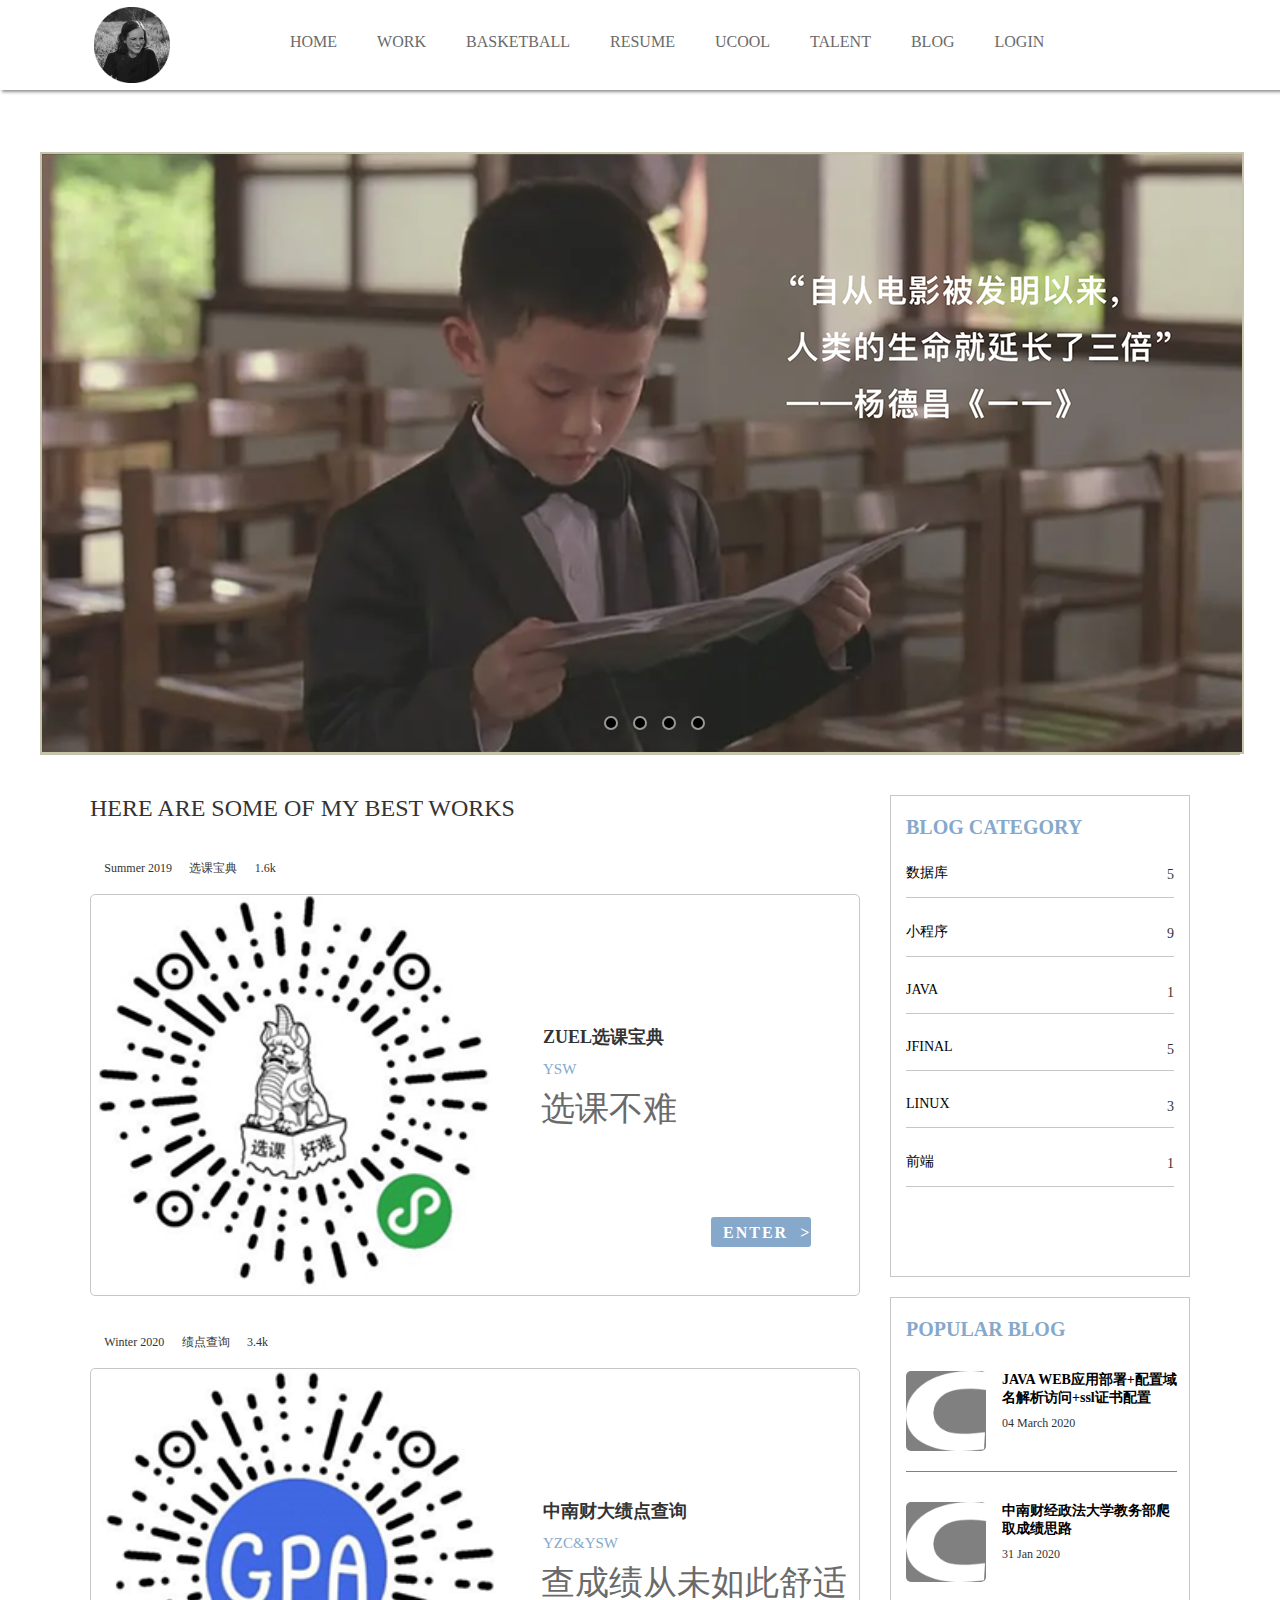
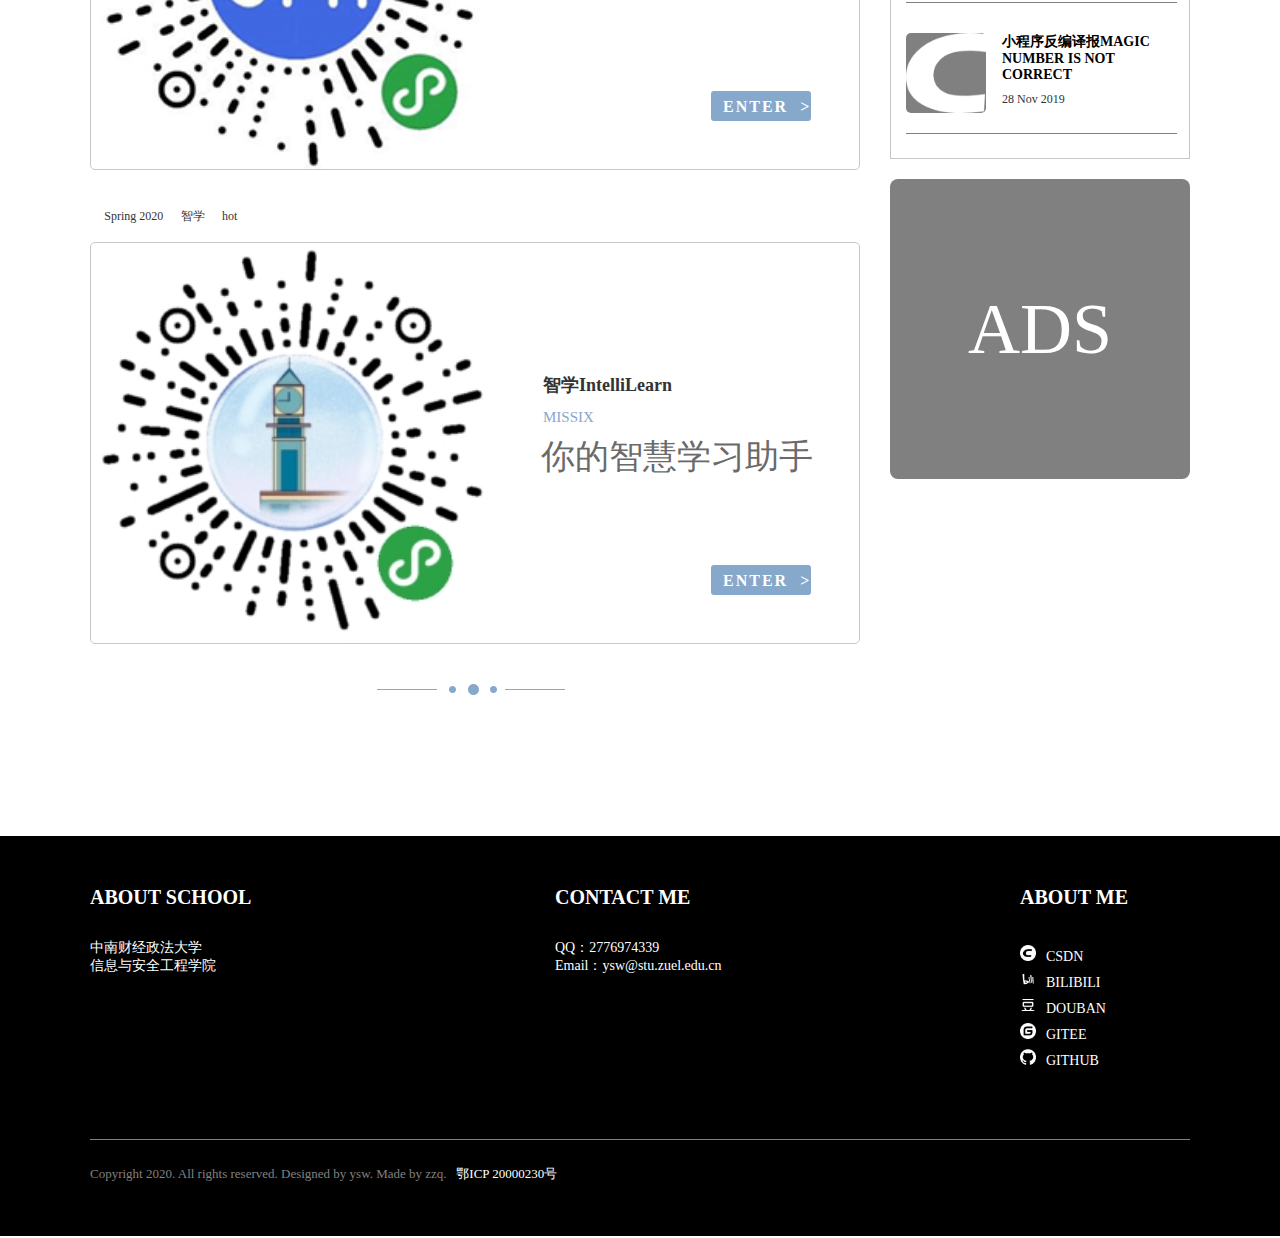
<file: index.html>
<!DOCTYPE html>
<html lang="en">

<head>
	<meta charset="UTF-8">
	<title>个人网站设计</title>
	<meta name="description" content="" />
	<meta name="keywords" content="" />
	<meta name="viewport" content="width=device-width, initial-scale=1.0">

	<!-- 处理默认样式-->
	<link rel="stylesheet" href="css/reset.css">
	<!-- 公共的css-->
	<link rel="stylesheet" href="css/index.css">
	<!--网页的标题的图标-->
	<link rel="shortcut icon" href="" type="image/x-icon" />
</head>

<body>

	<iframe src="./common/header.html" width="100%" scrolling='no' seamless frameborder="0"></iframe>
	<div class="banner container_2">
		<div class="wrap">
			<ul class="list">
				<li class="item active"></li>
				<li class="item"></li>
				<li class="item"></li>
				<li class="item"></li>
			</ul>
			<button class="btn" id="goPre">&lt</button>
			<button class="btn" id="goNext">&gt</button>
			<ul class="pointList">
				<li class="point" pageIndex='0'></li>
				<li class="point" pageIndex='1'></li>
				<li class="point" pageIndex='2'></li>
				<li class="point" pageIndex='3'></li>
			</ul>
		</div>
	</div>
	<div class="content container_1 clearfix ">
		<div class="content_left">
			<h1>HERE ARE SOME OF MY BEST WORKS</h1>
			<p class="date">
				<span></span>Summer 2019
				<span></span>选课宝典
				<span></span>1.6k
			</p>
			<div class="code">
				<img src="img/code_1.jpg" alt="">
				<div class="text">
					<h2>ZUEL选课宝典</h2>
					<h3>YSW</h3>
					<h4>选课不难</h4>
				</div>
				<div class="button">
					<a href="">
						<h5>ENTER&nbsp&nbsp></h5>
					</a>
				</div>
			</div>
			<p class="date">
				<span></span>Winter 2020
				<span></span>绩点查询
				<span></span>3.4k
			</p>
			<div class="code">
				<img src="img/code_2.png" alt="">
				<div class="text">
					<h2>中南财大绩点查询</h2>
					<h3>YZC&YSW</h3>
					<h4>查成绩从未如此舒适</h4>
				</div>
				<div class="button">
					<a href="">
						<h5>ENTER&nbsp&nbsp></h5>
					</a>
				</div>
			</div>
			<p class="date">
				<span></span>Spring 2020
				<span></span>智学
				<span></span>hot
			</p>
			<div class="code">
				<img src="img/code_3.jpg" alt="">
				<div class="text">
					<h2>智学IntelliLearn</h2>
					<h3>MISSIX</h3>
					<h4>你的智慧学习助手</h4>
				</div>
				<div class="button">
					<a href="">
						<h5>ENTER&nbsp&nbsp></h5>
					</a>
				</div>
			</div>
			<div class="line">
				<img onclick="javascript:loadMoreWork()" src="img/line.png" alt="">
			</div>
		</div>

		<div class="content_right">
			<div class="blog_1">
				<h2>BLOG CATEGORY</h2>
				<ul>
					<li>
						<a target="_blank" href="https://blog.csdn.net/qq_41297837/category_9615893.html">数据库</a>
						<span>5</span>
					</li>
					<li>
						<a target="_blank" href="https://blog.csdn.net/qq_41297837/category_9542884.html">小程序</a>
						<span>9</span>
					</li>
					<li>
						<a href="https://blog.csdn.net/qq_41297837/category_9652350.html">JAVA</a>
						<span>1</span>
					</li>
					<li>
						<a target="_blank" href="https://blog.csdn.net/qq_41297837/category_9767263.html">JFINAL</a>
						<span>5</span>
					</li>
					<li>
						<a target="_blank" href="https://blog.csdn.net/qq_41297837/category_9645069.html">LINUX</a>
						<span>3</span>
					</li>
					<li>
						<a target="_blank" href="https://blog.csdn.net/qq_41297837/category_9839557.html">前端</a>
						<span>1</span>
					</li>
				</ul>

			</div>
			<div class="blog_2">
				<h2>POPULAR BLOG</h2>
				<div class="course clearfix">
					<div class="img"></div>
					<div class="event">
						<a target="_blank" href="https://blog.csdn.net/qq_41297837/article/details/104856836">JAVA
							WEB应用部署+配置域名解析访问+ssl证书配置</a>
						<p class="date">04 March 2020</p>
					</div>
				</div>
				<div class="course clearfix">
					<div class="img"></div>
					<div class="event">
						<a target="_blank"
							href="https://blog.csdn.net/qq_41297837/article/details/104128009">中南财经政法大学教务部爬取成绩思路</a>
						<p class="date">31 Jan 2020</p>
					</div>
				</div>
				<div class="course clearfix">
					<div class="img"></div>
					<div class="event">
						<a target="_blank"
							href="https://blog.csdn.net/qq_41297837/article/details/103962564">小程序反编译报MAGIC NUMBER IS
							NOT CORRECT</a>
						<p class="date">28 Nov 2019</p>
					</div>
				</div>
			</div>
			<div class="ads">
				ADS
			</div>

		</div>
	</div>
	<iframe src="./common/footer.html" width="100%" height="500px" scrolling='no' seamless frameborder="0"></iframe>

	<script>
		function loadMoreWork() {
			window.location.href = "./work.html"
		}
	</script>
	<!--轮播图-->
	<script type="text/javascript">
		var items = document.getElementsByClassName("item");
		var goPreBtn = document.getElementById("goPre");
		var goNextBtn = document.getElementById("goNext");
		var points = document.getElementsByClassName("point");

		var time = 0;
		var index = 0;
		var time = 0;

		var clearActive = function () {
			for (i = 0; i < items.length; i++) {
				items[i].className = "item";
			}
			for (i = 0; i < points.length; i++) {
				points[i].className = "point";
			}
		}

		var goIndex = function () {
			clearActive();
			items[index].className = "item active";
			points[index].className = "point active";
		}

		var goPre = function () {
			if (index == 0) {
				index = 3;
			} else {
				index--;
			}
			goIndex();
		}

		var goNext = function () {
			if (index == 3) {
				index = 0;
			} else {
				index++;
			}
			goIndex();
		}

		goPreBtn.addEventListener('click', function () {
			goPre();
		})

		goNextBtn.addEventListener('click', function () {
			goNext();
		})

		for (i = 0; i < points.length; i++) {
			points[i].addEventListener('click', function () {
				var pointIndex = this.getAttribute('pageIndex');
				index = pointIndex;
				goIndex();
				time = 0;
			})
		}

		//2000ms跳转一次

		setInterval(function () {
			time++;
			if (time == 50) {
				goNext();
				time = 0;
			}
		}, 100)
	</script>
</body>

</html>
</file>
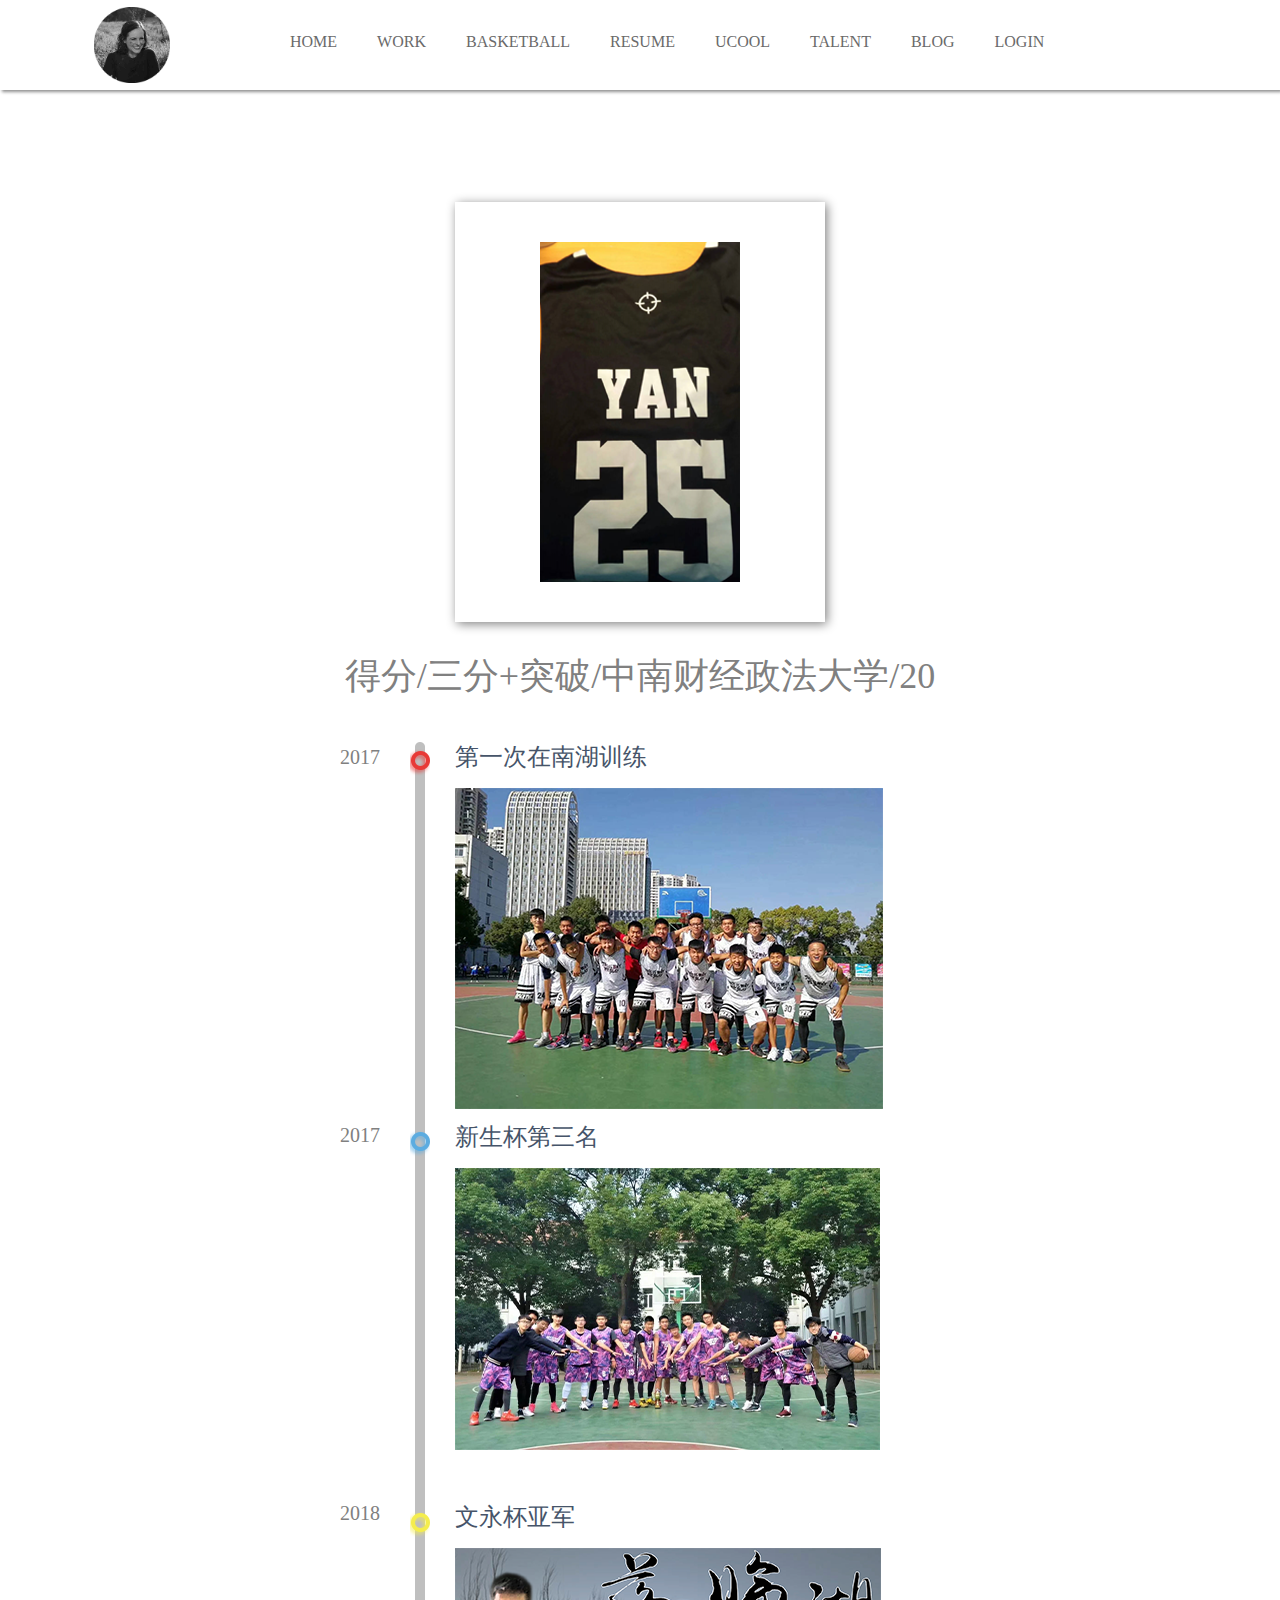
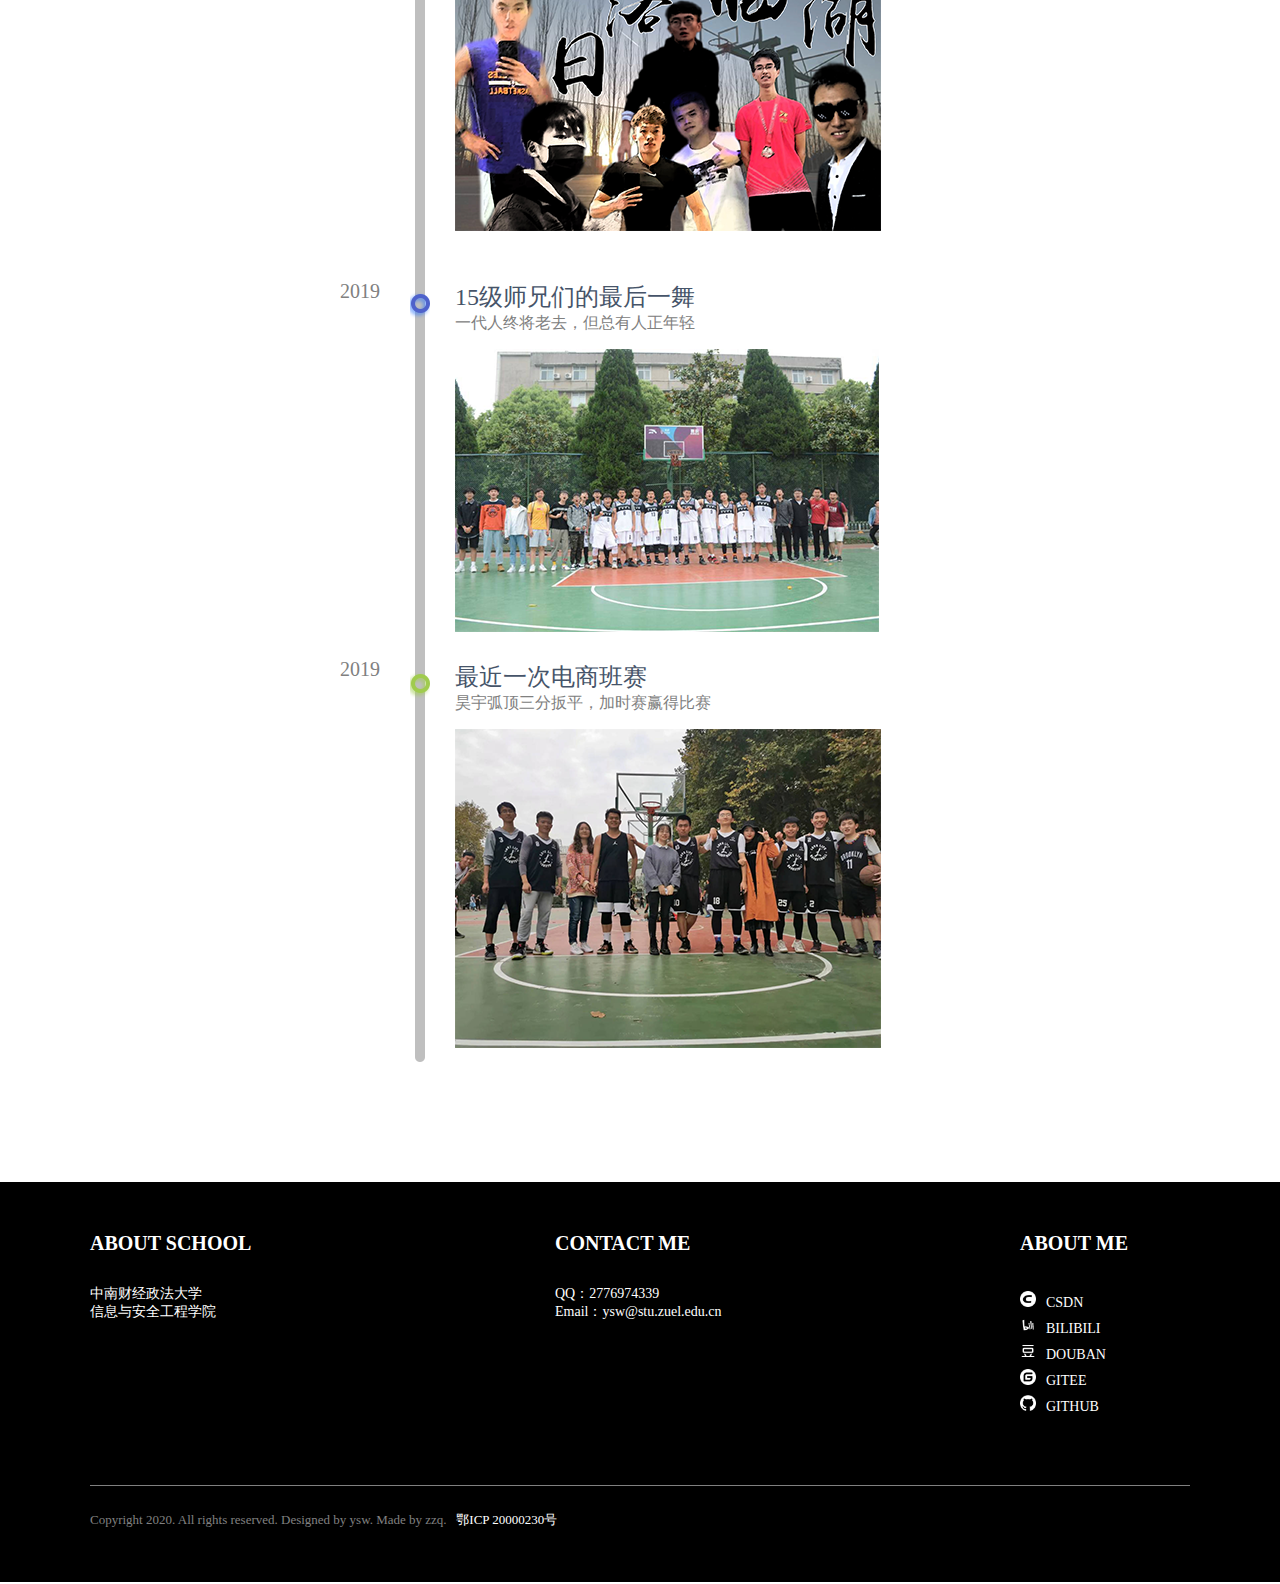
<file: basketball.html>
<!DOCTYPE html>
<html lang="en">

<head>
	<meta charset="UTF-8">
	<title>个人网站设计</title>
	<meta name="description" content="" />
	<meta name="keywords" content="" />

	<link rel="stylesheet" href="css/reset.css">
	<!-- 处理默认样式-->
	<link rel="stylesheet" href="css/basketball.css">
	<!-- 公共的css-->
	<link rel="shortcut icon" href="" type="image/x-icon" />
	<!--网页的标题的图标-->
</head>

<body>
	<iframe src="./common/header.html" width="100%" scrolling='no' seamless frameborder="0"></iframe>

	<div class="content container_2 clearfix">
		<div class="suit">
			<img src="img/suit.png" alt="">
		</div>
		<h1>得分/三分+突破/中南财经政法大学/20</h1>
		<div class="timeline">
			<div class="timeline_left clearfix">
				<p>2017</p>
				<p>2017</p>
				<p>2018</p>
				<p>2019</p>
				<p>2019</p>
			</div>
			<img src="img/timeline.png" alt="" class="timeline_img">

			<div class="timeline_right">
				<div>
					<p>第一次在南湖训练</p>
					<img src="img/time_1.png" alt="">
				</div>
				<div>
					<p>新生杯第三名</p>
					<img src="img/time_2.png" alt="">
				</div>
				<div>
					<p>文永杯亚军</p>
					<img src="img/time_3.png" alt="">
				</div>
				<div>
					<p>15级师兄们的最后一舞</p>
					<span>一代人终将老去，但总有人正年轻</span>
					<img src="img/time_4.png" alt="">
				</div>
				<div>
					<p>最近一次电商班赛</p>
					<span>昊宇弧顶三分扳平，加时赛赢得比赛</span>
					<img src="img/time_5.png" alt="">
				</div>
			</div>


		</div>
	</div>

	<iframe src="./common/footer.html" width="100%" height="500px" scrolling='no' seamless frameborder="0"></iframe>



</body>

</html>
</file>
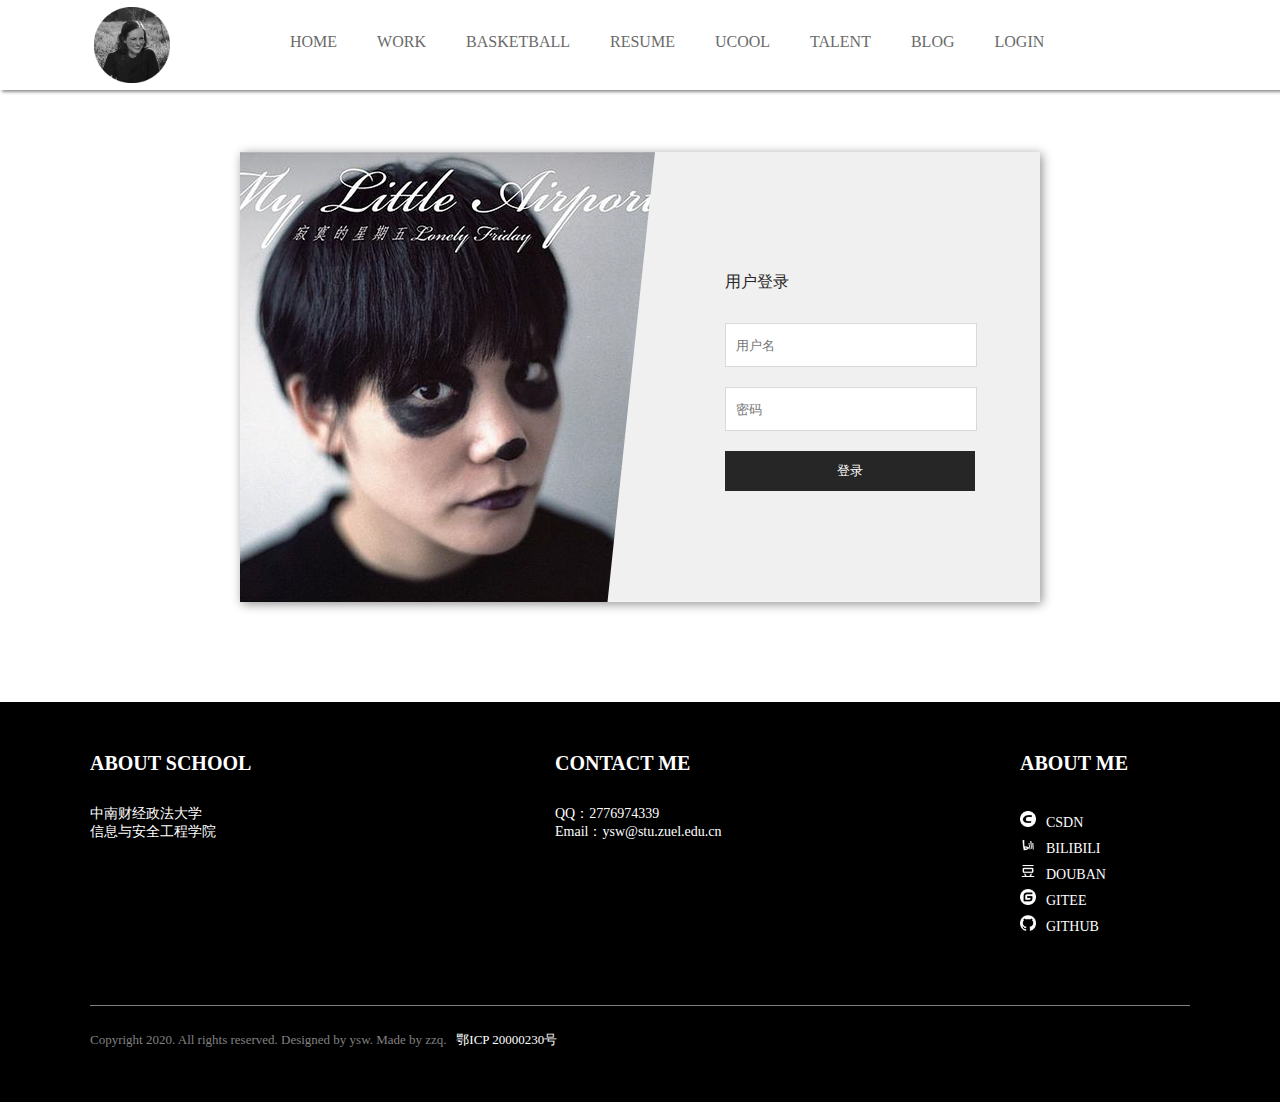
<file: login.html>
<!DOCTYPE html>
<html lang="en">
<head>
	<meta charset="UTF-8">
	<title>个人网站设计</title>
	<meta name="description" content=""/>
	<meta name="keywords" content=""/>

	<link rel="stylesheet" href="css/reset.css">
	<!-- 处理默认样式-->
	<link rel="stylesheet" href="css/login.css" >
	<!-- 公共的css-->
	<link rel="shortcut icon" href="" type="image/x-icon" />
	<!--网页的标题的图标-->
</head>
<body>
	<iframe src="./common/header.html" width="100%" scrolling='no' seamless frameborder="0"></iframe>

	<div class="content container_2">
		<div class="login">
			<h1>用户登录</h1>
			<form action="">
				<div class="input_content">
					<input type="text" placeholder="用户名">
					<input type="password" placeholder="密码">
					<button>登录</button>
				</div>
			</form>
		</div>
	</div>
	<iframe src="./common/footer.html"  width="100%" height="500px" scrolling='no' seamless frameborder="0"></iframe>

</body>
</html>
</file>
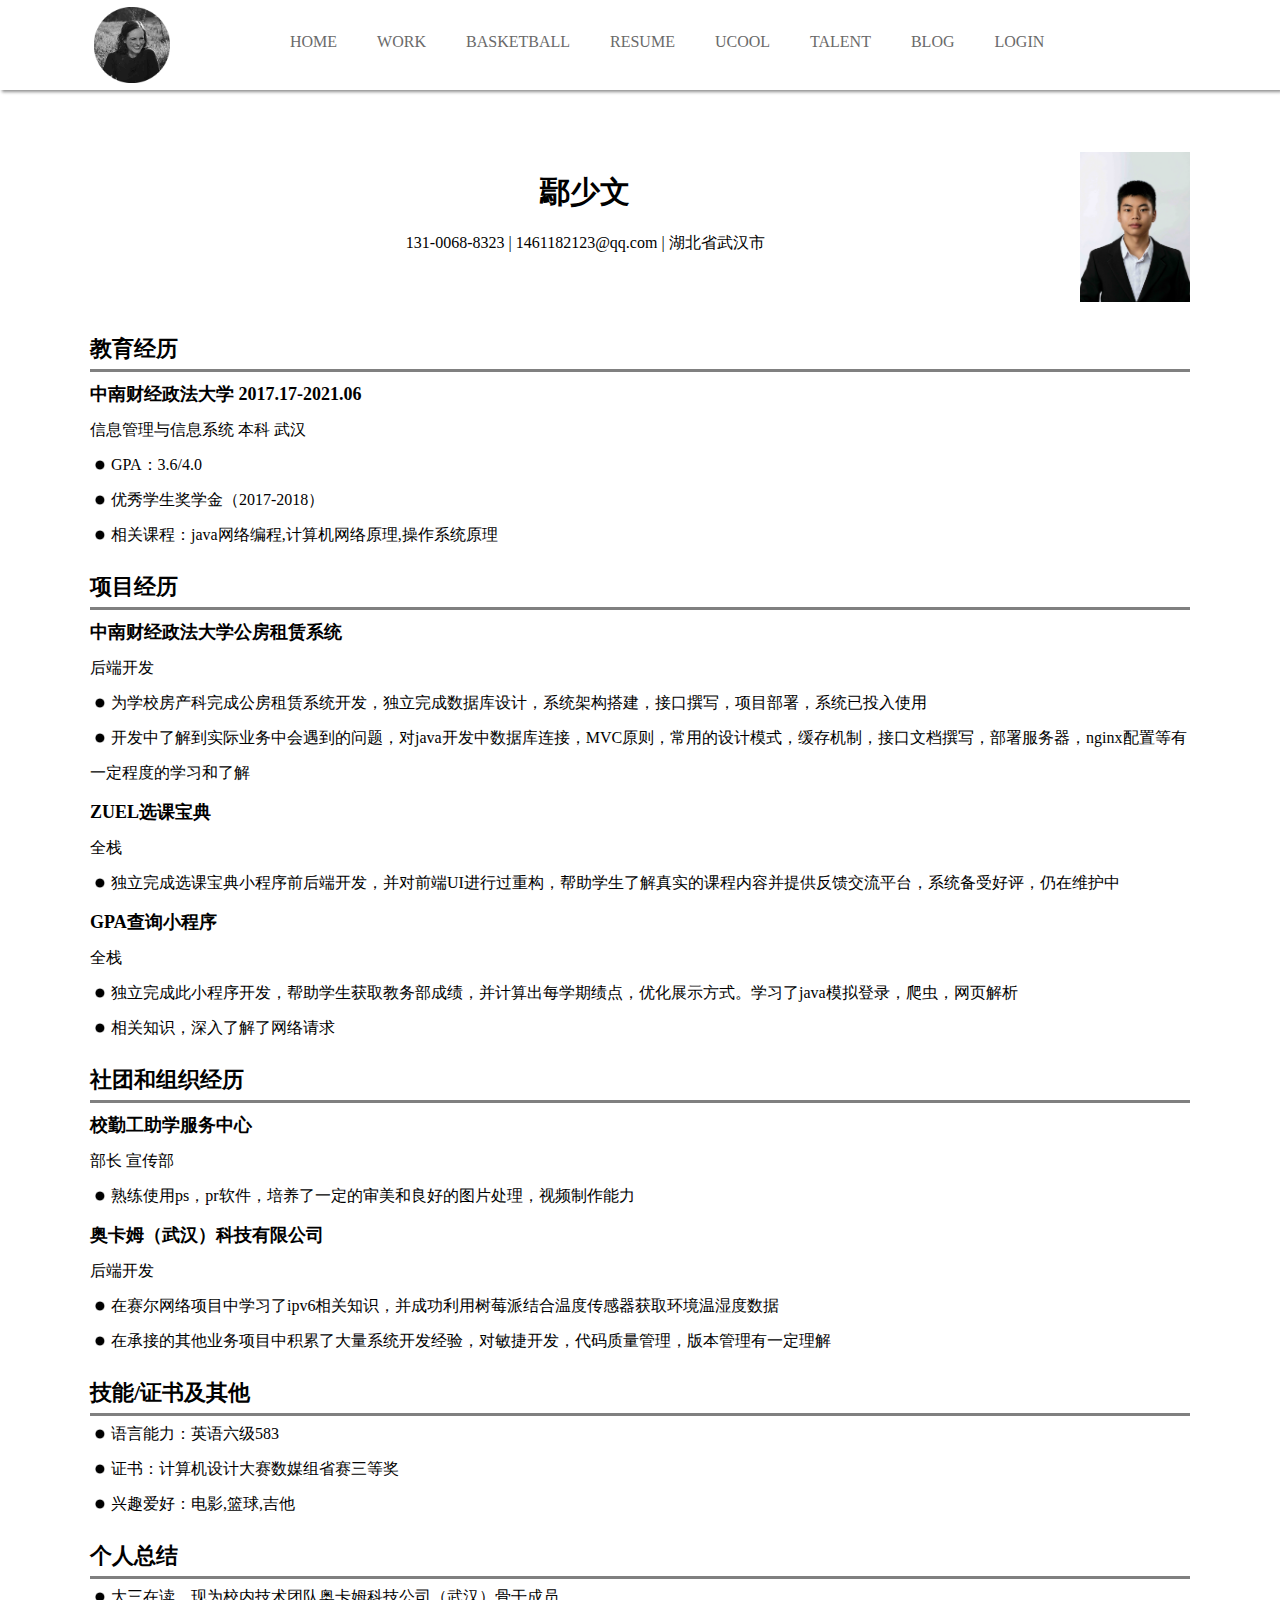
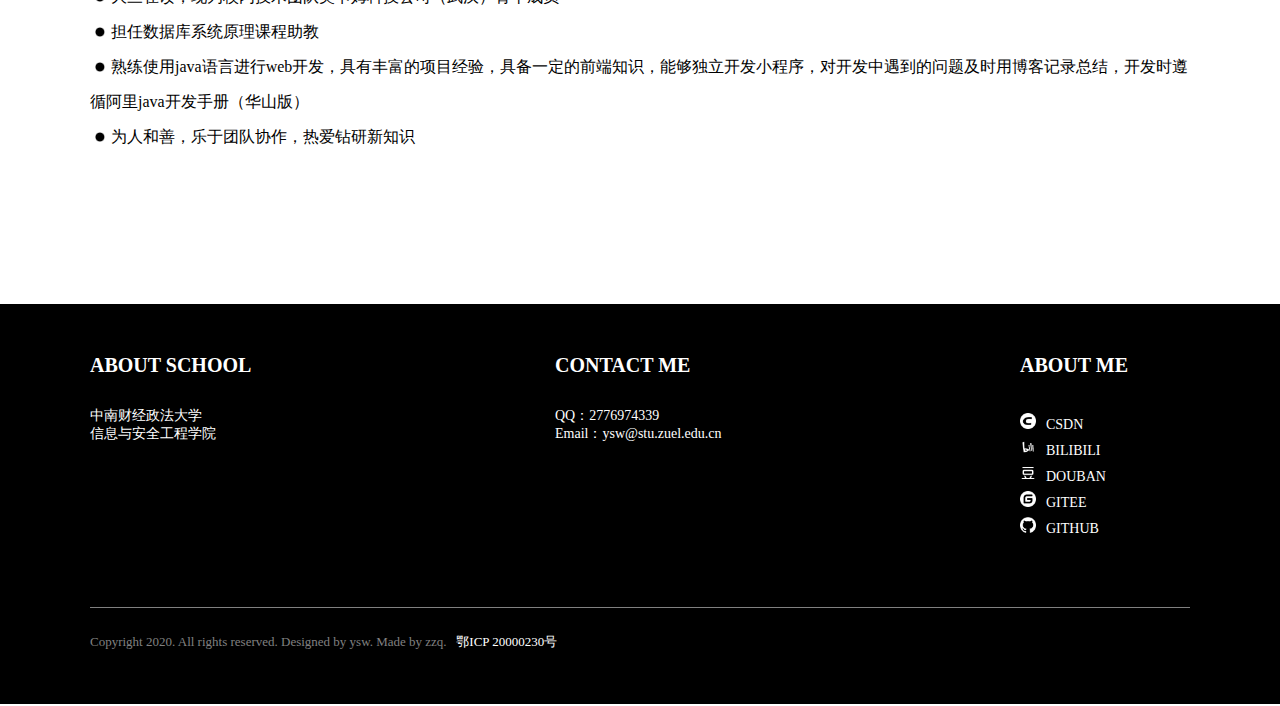
<file: resume.html>
<!DOCTYPE html>
<html lang="en">

<head>
	<meta charset="UTF-8">
	<title>个人网站设计</title>
	<meta name="description" content="" />
	<meta name="keywords" content="" />

	<link rel="stylesheet" href="css/reset.css">
	<!-- 处理默认样式-->
	<link rel="stylesheet" href="css/resume.css">
	<!-- 公共的css-->
	<link rel="shortcut icon" href="" type="image/x-icon" />
	<!--网页的标题的图标-->
</head>

<body>
	<iframe src="./common/header.html" width="100%" scrolling='no' seamless frameborder="0"></iframe>

	<div class="content container_1">
		<img src="img/profile.jpg" alt="" class="head">
		<div class="title">
			<h1>鄢少文</h1>
			<p>131-0068-8323 | 1461182123@qq.com | 湖北省武汉市</p>
		</div>
		<table width="100%">
			<tr class="headline" width="100%" height="100%">
				<td>教育经历</td>
			</tr>
			<tr class="summary">
				<td>中南财经政法大学 2017.17-2021.06</td>
			</tr>
			<tr class="achievement">
				<td>信息管理与信息系统 本科 武汉</td>
			</tr>
			<tr class="achievement">
				<td><img src="img/black_point.png" alt="">GPA：3.6/4.0</td>
			</tr>
			<tr class="achievement">
				<td><img src="img/black_point.png" alt="">优秀学生奖学金（2017-2018）</td>
			</tr>
			<tr class="achievement">
				<td><img src="img/black_point.png" alt="">相关课程：java网络编程,计算机网络原理,操作系统原理</td>
			</tr>
			<tr class="headline" width="100%">
				<td>项目经历</td>
			</tr>
			<tr class="summary">
				<td>中南财经政法大学公房租赁系统</td>
			</tr>
			<tr class="achievement">
				<td>后端开发</td>
			</tr>
			<tr class="achievement">
				<td><img src="img/black_point.png" alt="">为学校房产科完成公房租赁系统开发，独立完成数据库设计，系统架构搭建，接口撰写，项目部署，系统已投入使用</td>
			</tr>
			<tr class="achievement">
				<td><img src="img/black_point.png"
						alt="">开发中了解到实际业务中会遇到的问题，对java开发中数据库连接，MVC原则，常用的设计模式，缓存机制，接口文档撰写，部署服务器，nginx配置等有一定程度的学习和了解</td>
			</tr>
			<tr class="summary">
				<td>ZUEL选课宝典</td>
			</tr>
			<tr class="achievement">
				<td>全栈</td>
			</tr>
			<tr class="achievement">
				<td> <img src="img/black_point.png"
						alt="">独立完成选课宝典小程序前后端开发，并对前端UI进行过重构，帮助学生了解真实的课程内容并提供反馈交流平台，系统备受好评，仍在维护中</td>
			</tr>
			<tr class="summary">
				<td>GPA查询小程序</td>
			</tr>
			<tr class="achievement">
				<td>全栈</td>
			</tr>
			<tr class="achievement">
				<td><img src="img/black_point.png" alt="">独立完成此小程序开发，帮助学生获取教务部成绩，并计算出每学期绩点，优化展示方式。学习了java模拟登录，爬虫，网页解析
				</td>
			</tr>
			<tr class="achievement">
				<td><img src="img/black_point.png" alt="">相关知识，深入了解了网络请求</td>
			</tr>
			<tr class="headline" width="100%">
				<td>社团和组织经历</td>
			</tr>
			<tr class="summary">
				<td>校勤工助学服务中心</td>
			</tr>
			<tr class="achievement">
				<td>部长 宣传部</td>
			</tr>
			<tr class="achievement">
				<td><img src="img/black_point.png" alt="">熟练使用ps，pr软件，培养了一定的审美和良好的图片处理，视频制作能力
				</td>
			</tr>
			<tr class="summary">
				<td>奥卡姆（武汉）科技有限公司</td>
			</tr>
			<tr class="achievement">
				<td>后端开发</td>
			</tr>
			<tr class="achievement">
				<td><img src="img/black_point.png" alt="">在赛尔网络项目中学习了ipv6相关知识，并成功利用树莓派结合温度传感器获取环境温湿度数据</td>
			</tr>
			<tr class="achievement">
				<td><img src="img/black_point.png" alt="">在承接的其他业务项目中积累了大量系统开发经验，对敏捷开发，代码质量管理，版本管理有一定理解</td>
			</tr>
			<tr class="headline" width="100%">
				<td>技能/证书及其他</td>
			</tr>
			<tr class="achievement">
				<td><img src="img/black_point.png" alt="">语言能力：英语六级583</td>
			</tr>
			<tr class="achievement">
				<td><img src="img/black_point.png" alt="">证书：计算机设计大赛数媒组省赛三等奖</td>
			</tr>
			<tr class="achievement">
				<td><img src="img/black_point.png" alt="">兴趣爱好：电影,篮球,吉他</td>
			</tr>
			<tr class="headline" width="100%">
				<td>个人总结</td>
			</tr>
			<tr class="achievement">
				<td><img src="img/black_point.png" alt="">大三在读，现为校内技术团队奥卡姆科技公司（武汉）骨干成员</td>
			</tr>
			<tr class="achievement">
				<td><img src="img/black_point.png" alt="">担任数据库系统原理课程助教</td>
			</tr>
			<tr class="achievement">
				<td><img src="img/black_point.png"
						alt="">熟练使用java语言进行web开发，具有丰富的项目经验，具备一定的前端知识，能够独立开发小程序，对开发中遇到的问题及时用博客记录总结，开发时遵循阿里java开发手册（华山版）
				</td>
			</tr>
			<tr class="achievement">
				<td><img src="img/black_point.png" alt="">为人和善，乐于团队协作，热爱钻研新知识</td>
			</tr>
		</table>
	</div>

	<iframe src="./common/footer.html" width="100%" height="500px" scrolling='no' seamless frameborder="0"></iframe>




</body>

</html>
</file>
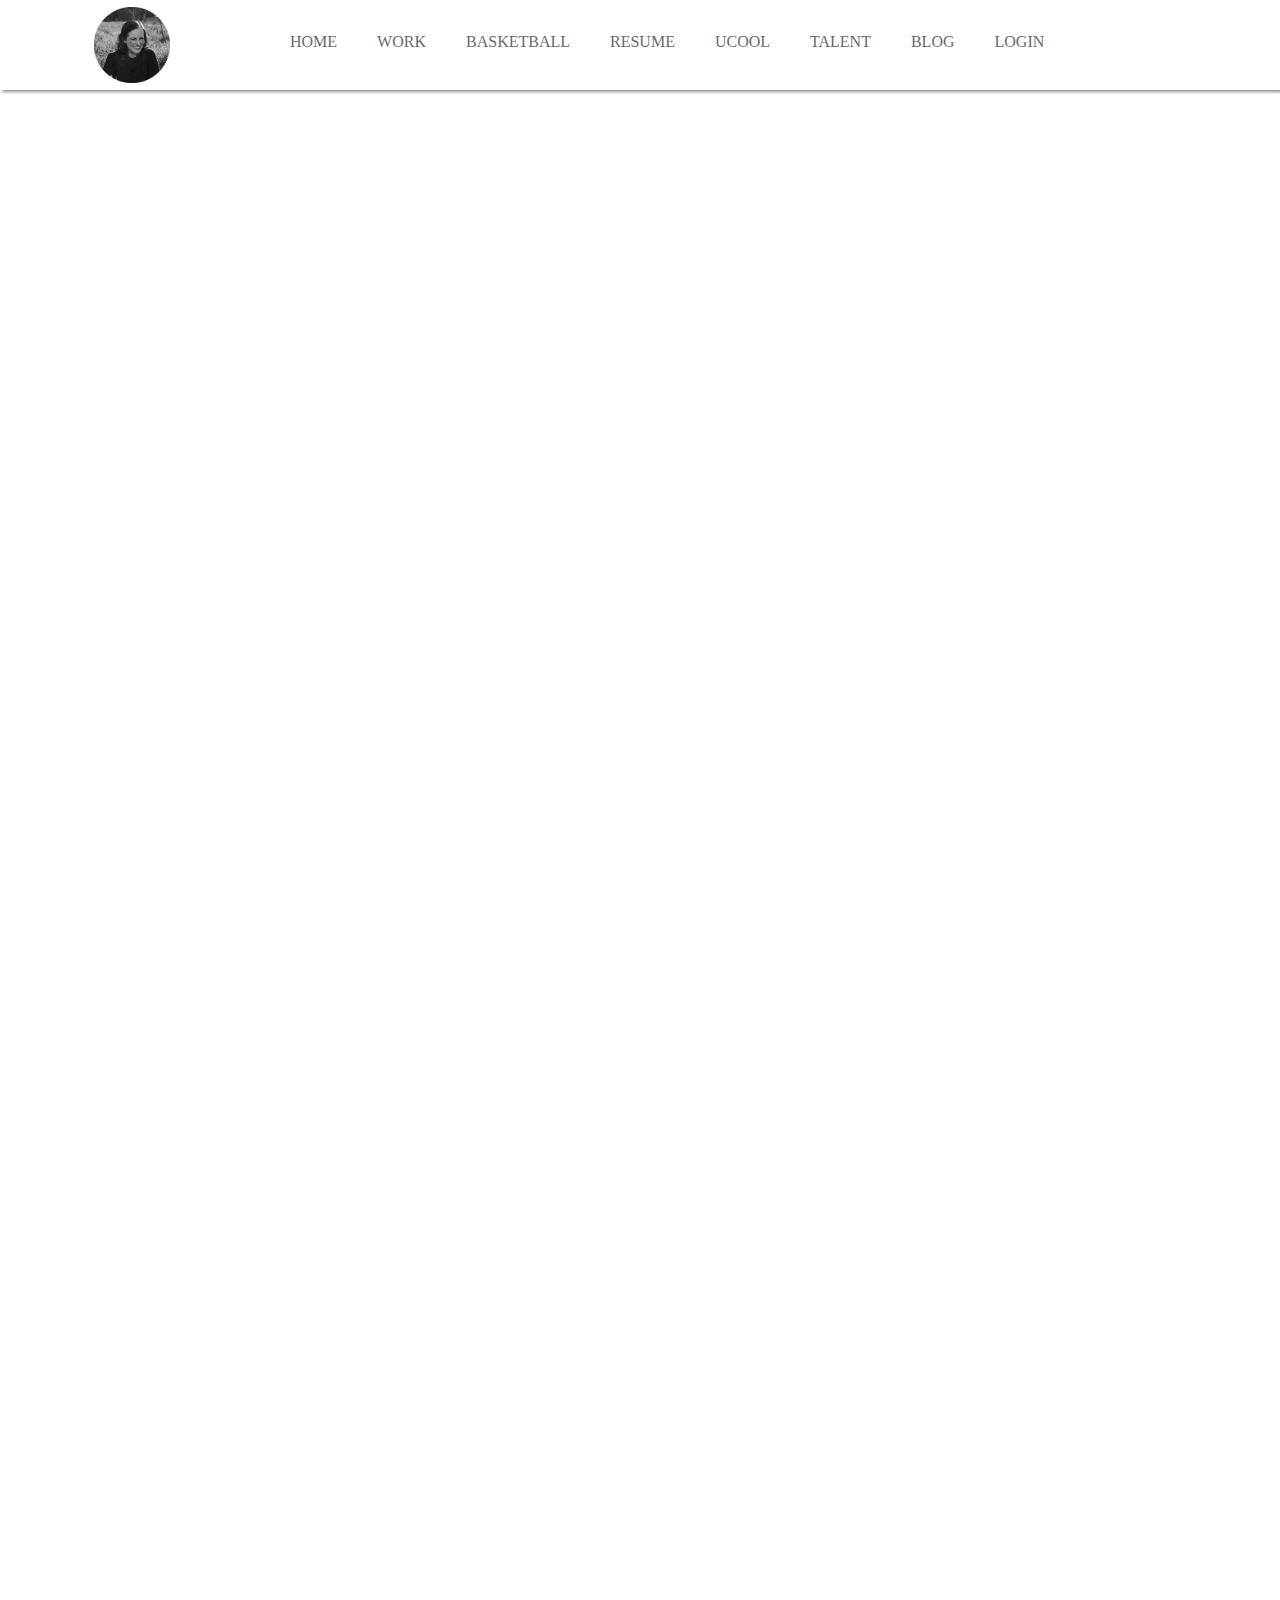
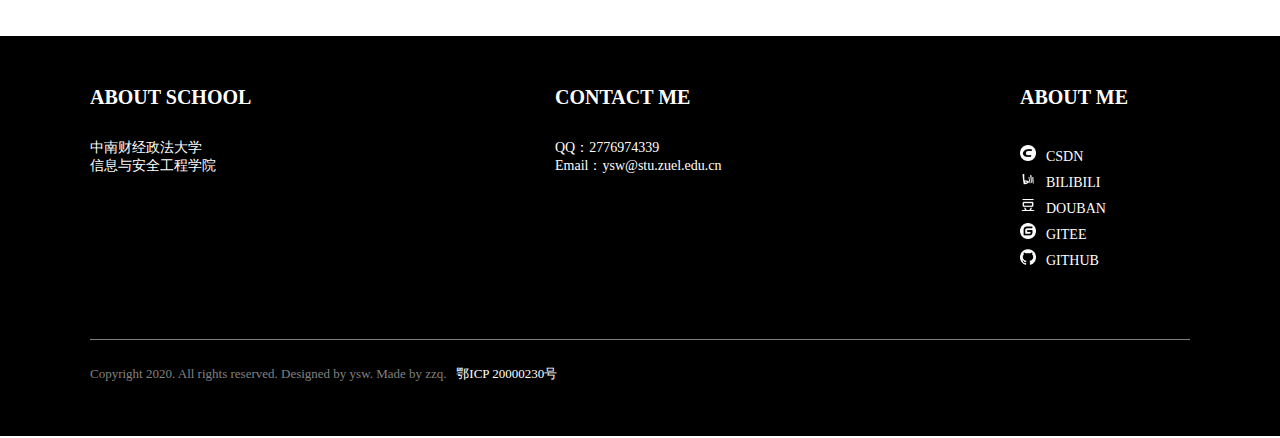
<file: talent.html>
<!DOCTYPE html>
<html lang="en">

<head>
	<meta charset="UTF-8">
	<title>个人网站设计</title>
	<meta name="description" content="" />
	<meta name="keywords" content="" />

	<link rel="stylesheet" href="css/reset.css">
	<!-- 处理默认样式-->
	<link rel="stylesheet" href="css/talent.css">
	<!-- 公共的css-->
	<link rel="shortcut icon" href="" type="image/x-icon" />
	<!--网页的标题的图标-->
</head>

<body>
	<iframe src="./common/header.html" width="100%" scrolling='no' seamless frameborder="0"></iframe>
	<div class="container">
		<div class="content">
			<!-- 翻唱的歌 引用 bilibili的网页 需要只保留网页底部 用到了-margin -->
			<div class="bili-music-wrap">
				<div class="bili-music">
					<iframe width="770px" height="1280" src="https://www.bilibili.com/audio/au1670173?type=1"
						scrolling="no" border="0" frameborder="no" framespacing="0" allowfullscreen="true"> </iframe>
				</div> 
			</div> 
			<!-- 上传到B站的vlog，使用B站提供的iframe链接 -->
			<iframe class="vlog"
				src="//player.bilibili.com/player.html?aid=752508735&bvid=BV1ek4y1d7Gr&cid=170399564&page=1"
				scrolling="no" border="0" frameborder="no" framespacing="0" allowfullscreen="true"> </iframe>
			<iframe class="vlog"
				src="//player.bilibili.com/player.html?aid=841008207&bvid=BV1J54y1B7ZS&cid=205172475&page=1"
				scrolling="no" border="0" frameborder="no" framespacing="0" allowfullscreen="true"> </iframe>

		</div>

	</div>
	<iframe src="./common/footer.html" width="100%" height="500px" scrolling='no' seamless frameborder="0"></iframe>
</body>

</html>
</file>
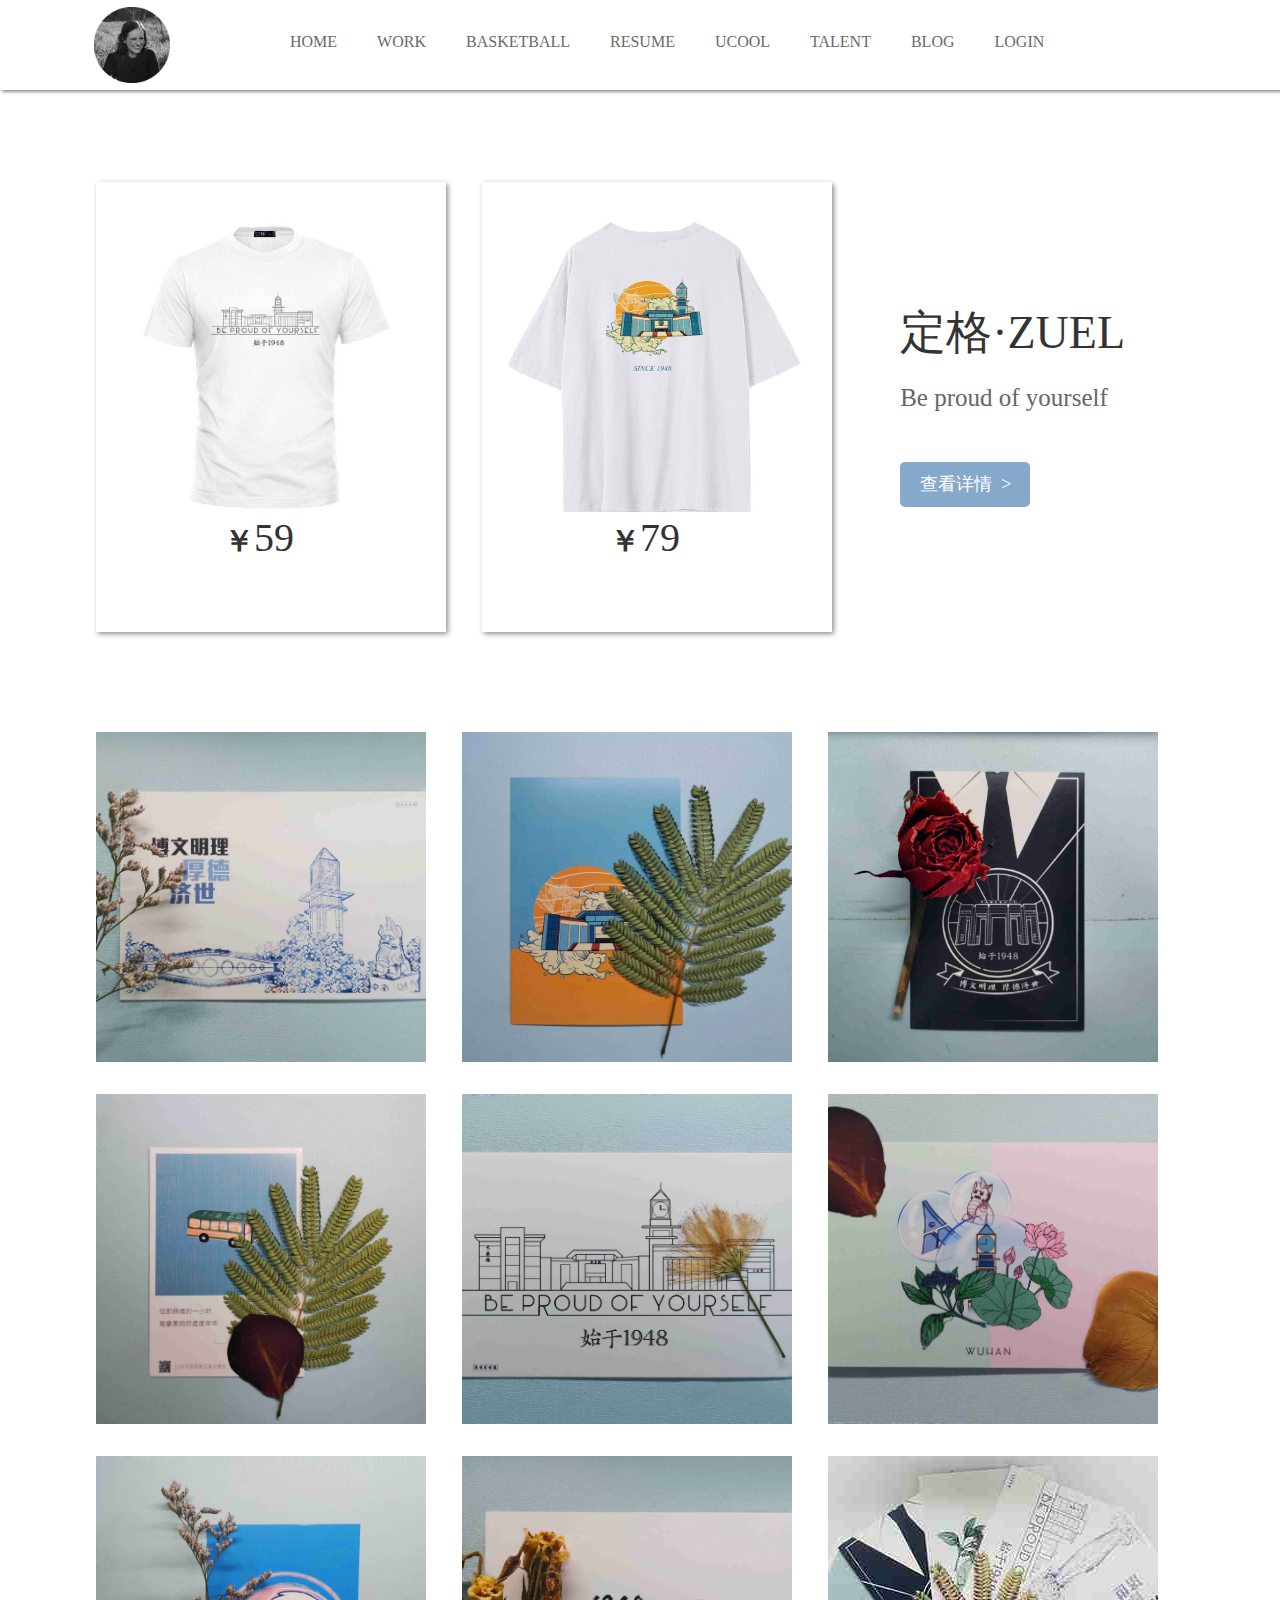
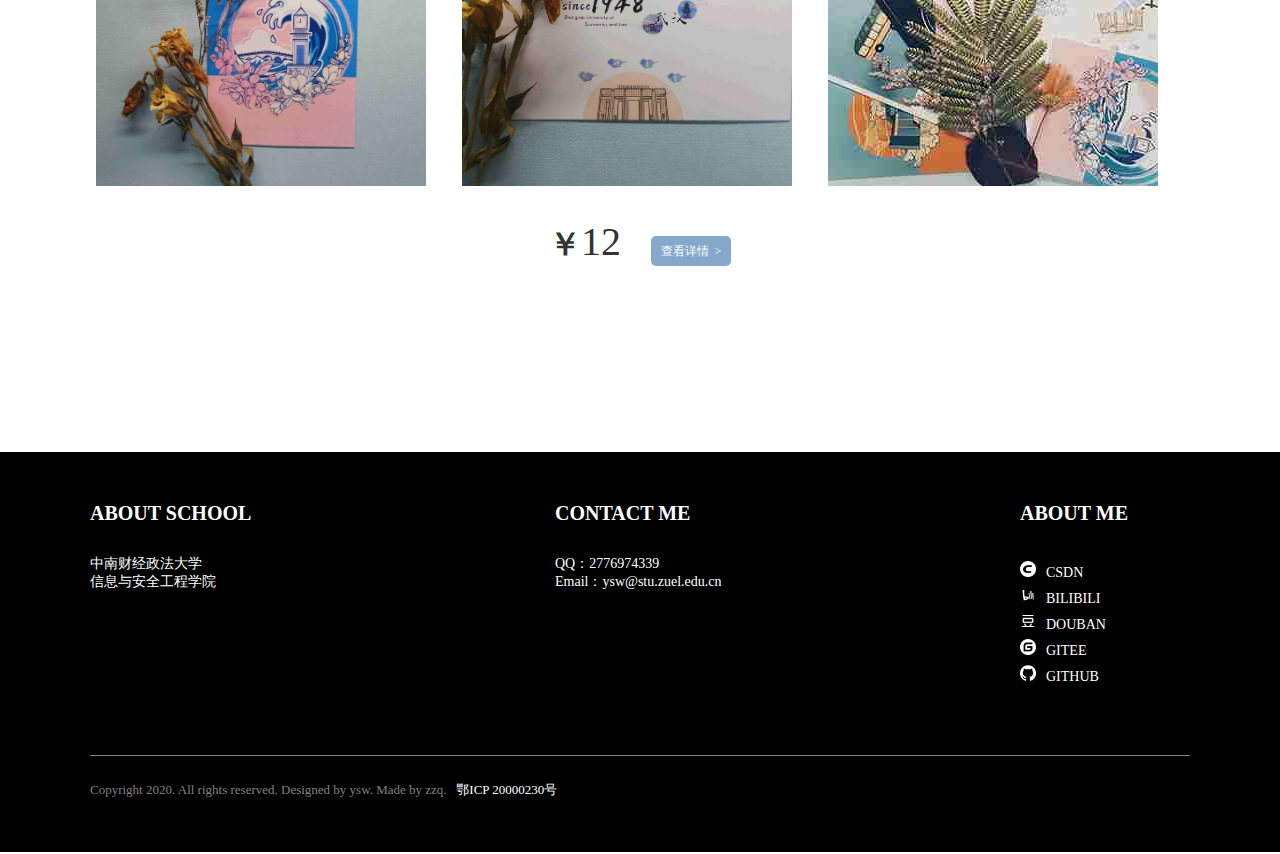
<file: ucool.html>
<!DOCTYPE html>
<html lang="en">
<head>
	<meta charset="UTF-8">
	<title>个人网站设计</title>
	<meta name="description" content=""/>
	<meta name="keywords" content=""/>

	<link rel="stylesheet" href="css/reset.css">
	<!-- 处理默认样式-->
	<link rel="stylesheet" href="css/ucool.css" >
	<!-- 公共的css-->
	<link rel="shortcut icon" href="" type="image/x-icon" />
	<!--网页的标题的图标-->
</head>
<body>
	<iframe src="./common/header.html" width="100%" scrolling='no' seamless frameborder="0"></iframe>

	<div class="content container_1 clearfix">
		<div class="ucool">
			<div class="shirt">
				<img src="img/shirt_1.jpg" alt="">
				<span><b>￥</b>59</span>
			</div>
			<div class="shirt">
				<img src="img/shirt_2.jpg" alt="">
				<span><b>￥</b>79</span>
			</div>
			<div class="text">
				<h1>定格·ZUEL</h1>
				<h3>Be proud of yourself</h3>
				<div class="enter">
					<a href="">查看详情&nbsp&nbsp></a>
				</div>
			</div>  
		</div>
		<div class="postcard">
			<ul>
				<li>
					<img src="img/postcard_1.jpg" alt="">
				</li>
				<li>
					<img src="img/postcard_2.jpg" alt="">
				</li>
				<li>
					<img src="img/postcard_3.jpg" alt="">
				</li>
				<li>
					<img src="img/postcard_4.jpg" alt="">
				</li>
				<li>
					<img src="img/postcard_5.jpg" alt="">
				</li>
				<li>
					<img src="img/postcard_6.jpg" alt="">
				</li>
				<li>
					<img src="img/postcard_7.jpg" alt="">
				</li>
				<li>
					<img src="img/postcard_8.jpg" alt="">
				</li>
				<li>
					<img src="img/postcard_9.jpg" alt="">
				</li>
			</ul>
			<span><b>￥</b>12<a href="">查看详情&nbsp&nbsp></a></span>
			
		</div>
	</div>
	<iframe src="./common/footer.html"  width="100%" height="500px" scrolling='no' seamless frameborder="0"></iframe>


</body>
</html>
</file>
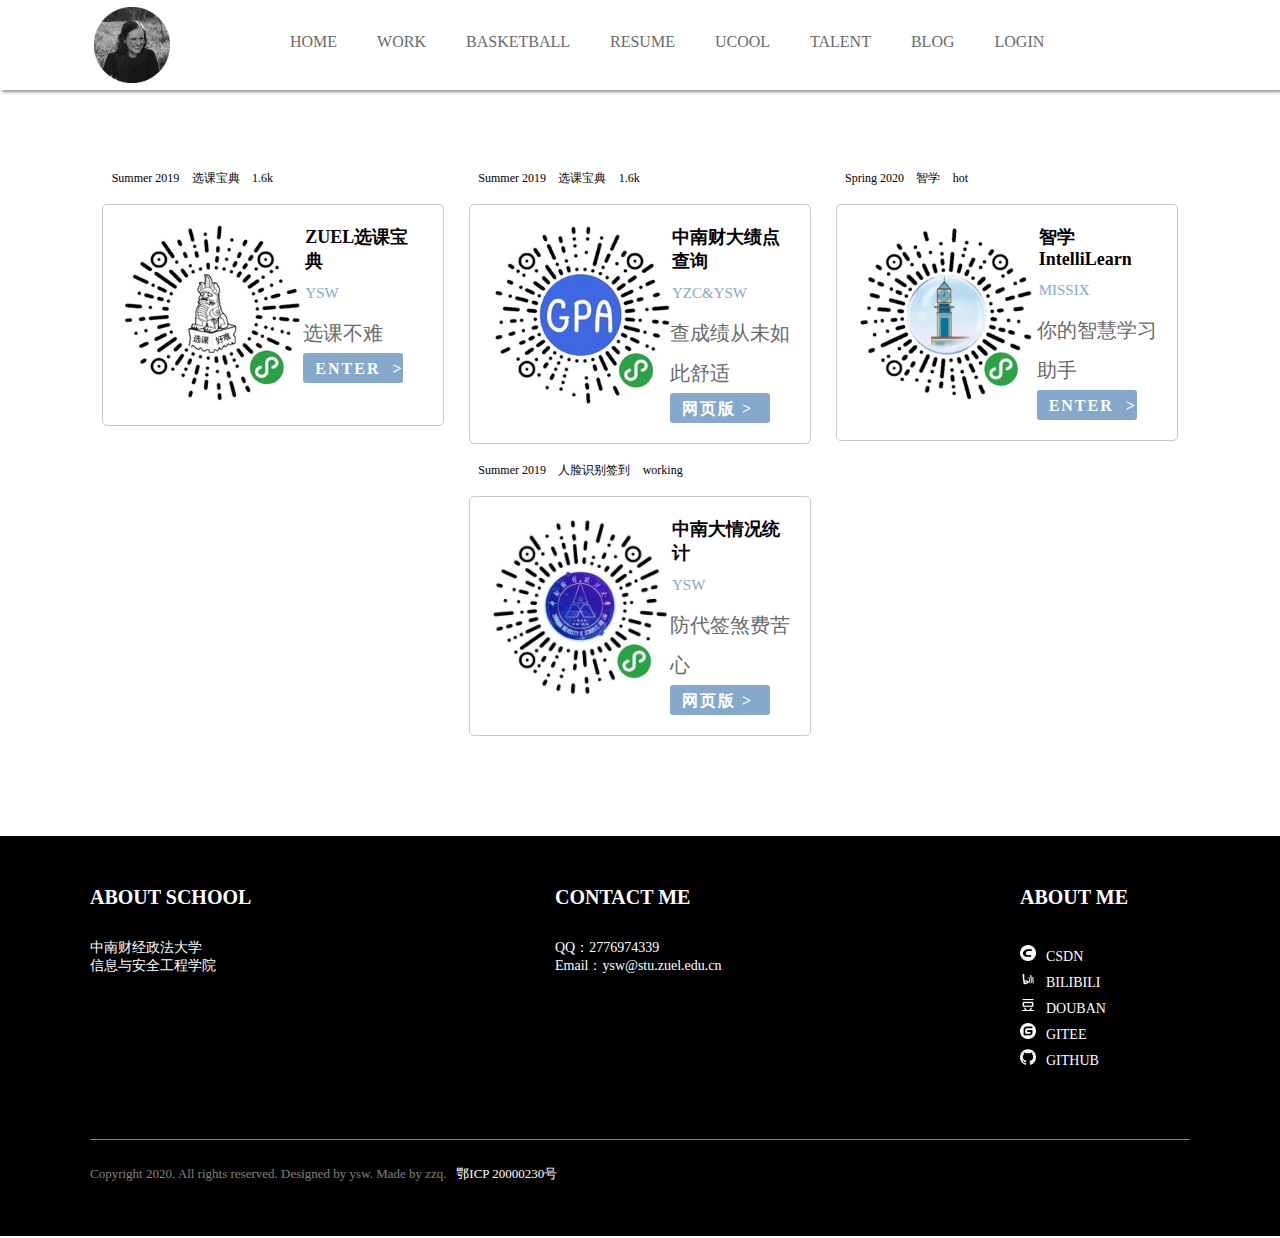
<file: work.html>
<!DOCTYPE html>
<html lang="en">

<head>
	<meta charset="UTF-8">
	<title>个人网站设计</title>
	<meta name="description" content="" />
	<meta name="keywords" content="" />

	<link rel="stylesheet" href="css/reset.css">
	<!-- 处理默认样式-->
	<link rel="stylesheet" href="css/work.css">
	<!-- 公共的css-->
	<link rel="shortcut icon" href="" type="image/x-icon" />
	<!--网页的标题的图标-->
</head>

<body>
	<iframe src="./common/header.html" width="100%" scrolling='no' seamless frameborder="0"></iframe>
	<div class="container">
		<div class="miniprogram-list">

			<div class="miniprogram-item-wrap">
				<p class="title">
					<span></span>Summer 2019
					<span></span>选课宝典
					<span></span>1.6k
				</p>
				<div class="miniprogram-item">

					<img class="miniprogram-img" src="img/code_1.jpg" alt="">
					<div class="description">

						<div class="content">
							<h2>ZUEL选课宝典</h2>
							<h3>YSW</h3>
							<h4>选课不难</h4>
							<div class="enter-button">
								<a href="">
									<h5>ENTER&nbsp&nbsp></h5>
								</a>
							</div>
						</div>

					</div>
				</div>
			</div>
			<div class="miniprogram-item-wrap">
				<p class="title">
					<span></span>Summer 2019
					<span></span>选课宝典
					<span></span>1.6k
				</p>
				<div class="miniprogram-item">

					<img class="miniprogram-img" src="img/code_2.png" alt="">
					<div class="description">

						<div class="content">
							<h2>中南财大绩点查询</h2>
							<h3>YZC&YSW</h3>
							<h4>查成绩从未如此舒适</h4>
							<div class="enter-button">
								<a target="_blank" href="http://zuel.gpa.ucool.tech">
									<h5>网页版&nbsp&gt</h5>
								</a>
							</div>
						</div>

					</div>
				</div>

			</div>
			<div class="miniprogram-item-wrap">
				<p class="title">
					<span></span>Spring 2020
					<span></span>智学
					<span></span>hot
				</p>
				<div class="miniprogram-item">

					<img class="miniprogram-img" src="img/code_3.jpg" alt="">
					<div class="description">

						<div class="content">
							<h2>智学IntelliLearn</h2>
							<h3>MISSIX</h3>
							<h4>你的智慧学习助手</h4>
							<div class="enter-button">
								<a href="">
									<h5>ENTER&nbsp&nbsp></h5>
								</a>
							</div>
						</div>

					</div>
				</div>
			</div>
			<div class="miniprogram-item-wrap">
				<p class="title">
					<span></span>Summer 2019
					<span></span>人脸识别签到
					<span></span>working
				</p>
				<div class="miniprogram-item">
					<img class="miniprogram-img" src="img/code_4.png" alt="">
					<div class="description">

						<div class="content">
							<h2>中南大情况统计</h2>
							<h3>YSW</h3>
							<h4>防代签煞费苦心</h4>
							<div class="enter-button">
								<a target="_blank"  href="http://sign.ucool.tech">
									<h5>网页版&nbsp&gt</h5>
								</a>
							</div>
						</div>

					</div>
				</div>
			</div>
		</div>

	</div>
	<iframe src="./common/footer.html" width="100%" height="500px" scrolling='no' seamless frameborder="0"></iframe>
</body>

</html>
</file>
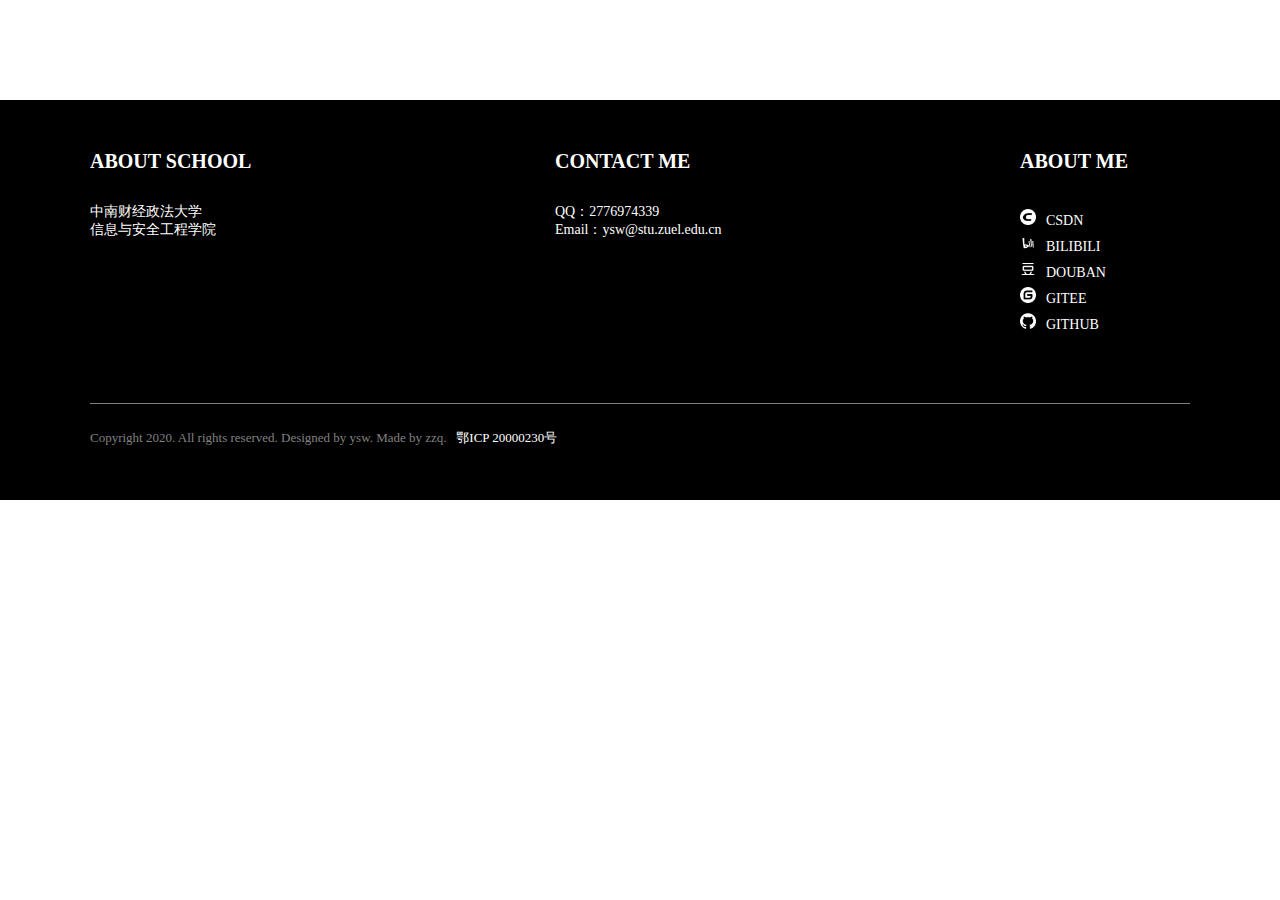
<file: common/footer.html>
<!DOCTYPE html>
<html lang="en">

<head>
	<meta charset="UTF-8">
	<title>个人网站设计</title>
	<meta name="description" content="" />
	<meta name="keywords" content="" />

	<!-- 处理默认样式-->
	<link rel="stylesheet" href="../css/reset.css">
	<!-- 公共的css-->
	<link rel="stylesheet" href="../css/index.css">
	<!-- 页脚的css-->
	<link rel="stylesheet" href="../css/footer.css">
	<!--网页的标题的图标-->
	<link rel="shortcut icon" href="" type="image/x-icon" />
</head>

<body>
	<div class="footer">
		<div class="info container_1">
			<div class="school">
				<h3>ABOUT SCHOOL</h3>
				<p><a target="_blank" href="https://www.zuel.edu.cn">中南财经政法大学</a></p>
				<p><a target="_blank" href="http://xagx.zuel.edu.cn/">信息与安全工程学院</a></p>
			</div>
			<div class="contact">
				<h3>CONTACT ME</h3>
				<p><a target="" href="">QQ：2776974339</a></p>
				<p><a target="" href="">Email：ysw@stu.zuel.edu.cn</a></p>
			</div>
			<div class="me">
				<h3>ABOUT ME</h3>
				<p>
					<a target="_blank" href="https://blog.csdn.net/qq_41297837"><img src="../img/csdn.png" alt="">CSDN</a>
				</p>
				<p>
					<a target="_blank" href="https://space.bilibili.com/332544858/"><img src="../img/bilibili.png"
							alt="">BILIBILI</a>
				</p>
				<p>
					<a target="_blank" href="https://www.douban.com/people/172011375/"><img src="/img/douban.png"
							alt="">DOUBAN</a>
				</p>
				<p>
					<a target="_blank" href="https://gitee.com/yanshaowen"><img src="../img/gitee.png" alt="">GITEE</a>
				</p>
				<p>
					<a target="_blank" href="https://github.com/yswunstoppable"><img src="/img/github.png"
							alt="">GITHUB</a>
				</p>
			</div>
			<div class="copyright">
				Copyright 2020. All rights reserved. Designed by ysw. Made by zzq.&nbsp;&nbsp;
				<a href="http://www.beian.mitt.gov.cn">鄂ICP 20000230号</a>
			</div>
		</div>
	</div>
</body>

</html>
</file>
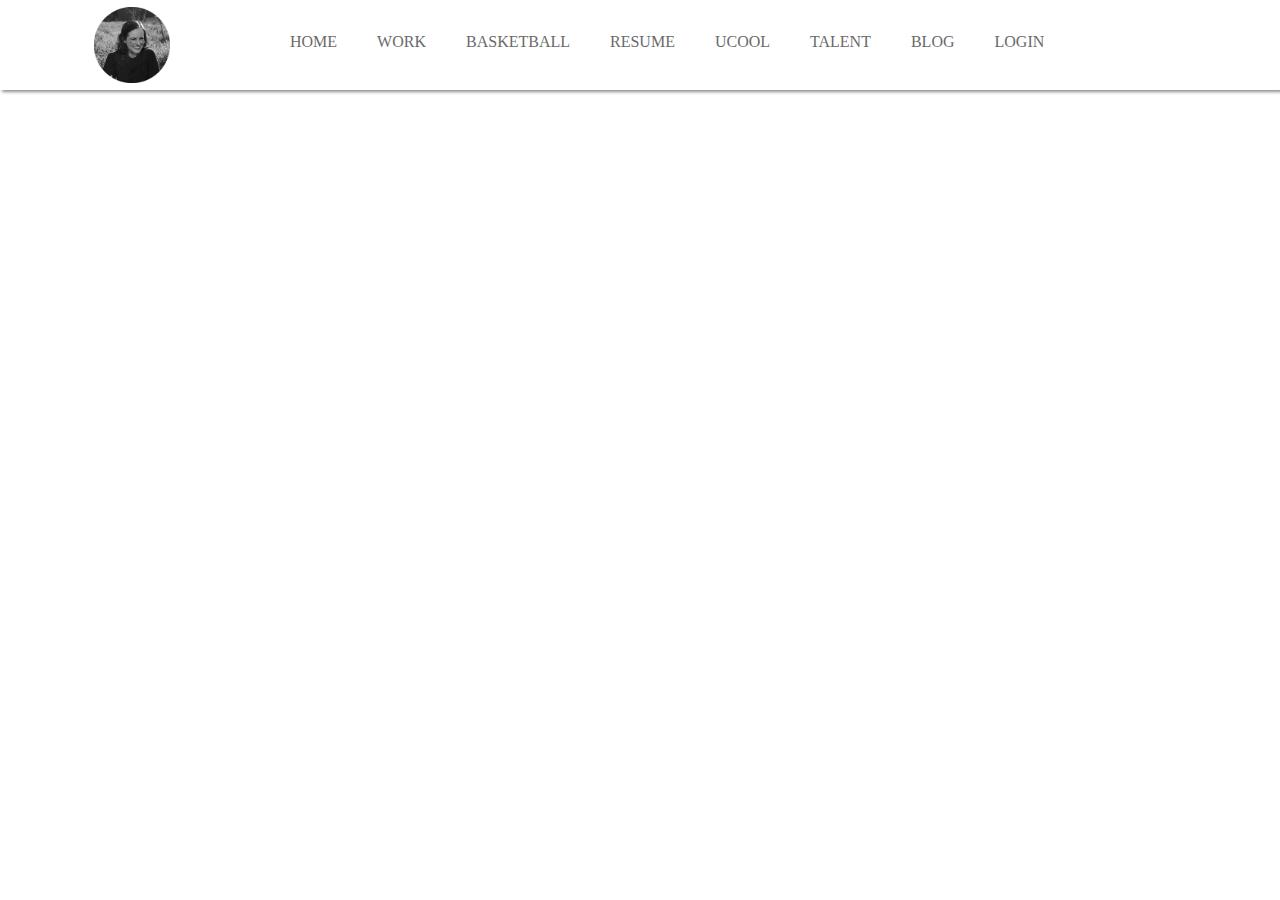
<file: common/header.html>
<!DOCTYPE html>
<html lang="en">
<head>
	<meta charset="UTF-8">
	<title>个人网站设计</title>
	<meta name="description" content=""/>
	<meta name="keywords" content=""/>

	<link rel="stylesheet" href="../css/reset.css">
	<!-- 处理默认样式-->
	<link rel="stylesheet" href="../css/index.css" >
	<!-- 公共的css-->
	<link rel="shortcut icon" href="" type="image/x-icon" />
	<!--网页的标题的图标-->
</head>
<body>
	<div class="header">
		<div class="container_1">
			<div class="logo">
				<a target="_top" href="../login.html">
					<img src="../img/logo.png" alt="">
				</a>
			</div>
			<div class="nav">
				<ul>
					<!-- 设置target为_top避免新页面跳转后还嵌套在iframe中 -->
					<a id="home" target="_top" href="../index.html"><li>HOME</li></a>
					<a id="work" target="_top" href="../work.html"><li>WORK</li></a>
					<a id="basketball" target="_top" href="../basketball.html"><li>BASKETBALL</li></a>
					<a id="resume" target="_top" href="../resume.html"><li>RESUME</li></a>
					<a id="ucool" target="_top" href="../ucool.html"><li>UCOOL</li></a>
					<a id="talent" target="_top" href="../talent.html"><li>TALENT</li></a>
					<a id="talent" target="_top" href="http://blog.ucool.tech"><li>BLOG</li></a>
					<a id="login" target="_top" href="../login.html"><li>LOGIN</li></a>
				</ul>
			</div>
		</div>
	</div>
	<script>
		
		function chooseActive(id) {
			document.getElementById(id).className = 'nav_active'
		}
	</script>
</body>
</html>
</file>
<file: css/index.css>
body{
	font-size: 12px;
	color:#333;
}

/*设置主体部分居中*/
.container_1{
	margin:0 auto;
	width: 1100px;
}

/*轮播图居中*/
.container_2{
	margin:0 auto;
	width: 1200px;
}

/*解决高度塌陷的问题*/
.clearfix:after{
	content:"";
	display:block;
	clear:both;
}



.header{
	height: 90px;
	box-shadow: 2px 2px 3px #909090;
}

.header .logo{
	float:left;
}

.header .logo img{
	width:76px;
	height:76px;
	margin-top:7px;
	margin-left: 4px;
}

.header .nav{
	float:left;
	height: 96px;
	width: 800px;
	margin-left:100px;
}

.header .nav ul{
	list-style: none;
}

.header .nav ul li{
	float:left;
	font:16px hind;
	padding:33px 20px 27px;
	color:rgb(106,106,106);
}

/*设置鼠标移动到时的状态*/
.header .nav ul li:hover{
	border-bottom: 4px solid #85a8cb;
	color:#85a8cb;
}

/*设置home页面的导航标题变色以及下框线*/
.header .nav ul .nav_active{
	border-bottom: 4px solid #85a8cb;
	color:#85a8cb;
}

 /*轮播图设置css样式设置*/
.banner{
	
}

.wrap{
	width: 1200px;
	height: 598px;
	position: relative;	
	border-bottom:5px #c5c4ab solid;
}

.wrap .list{
 	width:1200px;
	height:598px;
	position: relative;
	list-style: none;
	border:2px solid #c5c4ab;
}
			
.wrap .list .item{
	width:100%;
	height:100%;
	font-size:50px;
	position: absolute;
	opacity: 1;
	transition:all .5s;
}
			
.item:nth-child(1){
	background:url(../img/banner_1.png) no-repeat;
}

.item:nth-child(2){
	background: url(../img/banner_2.png) no-repeat;
}
			
.item:nth-child(3){
	background:url(../img/banner_3.png) no-repeat;
}
			
.item:nth-child(4){
	background:url(../img/banner_4.png) no-repeat;
}

.list .active{
	opacity:1;				
	z-index:10;
}
					
.btn{
	width: 50px;
	height: 100px;
	position: absolute;
	top: 250px;
	z-index: 100;
	opacity:0;
}
			
.wrap:hover .btn{
	width: 50px;
	height: 100px;
	position: absolute;
	top: 250px;
	z-index: 100;
	opacity:50%;
}
							
#goPre{
	left: 0;
}
			
#goNext{
	right: -2px;
}
			
.pointList{
	z-index: 1000;
	position: absolute;
	list-style: none;
	right: 535px;
	bottom: 20px;
}
			
.point{
	width: 10px;
	height: 10px;
	border-radius: 100%;
	background-color: black;
	float:left;
	margin-left: 15px;
	border: #999 solid 2px;
	cursor: pointer;
}
			
.pointList .active{
	background-color: #c5c4ab;
}

.content{
	margin-top: 40px;
}

.content_left{
	width: 770px;
	float:left;
}

.content .content_left h1{
	font:24px bitter black;
	
}

.content .content_left p{
	margin-top:40px;
	margin-bottom:20px;

}

.content .content_left p span{
	font:10px ionicons #c5c4ab;
	padding-left: 5px;
}

.content .content_left .code{
	width:768px;
	height:400px;
	background-color: white;
	border:1px #c7c7c7 solid;
	border-radius: 5px;
	position: relative;
}

.content .content_left .code img{
	width:400px;
	height:400px;
	margin-left: 4px;
}

.content .content_left .code .text{
	float:right;
	position:absolute;
	left:450px;
	top:130px;
}

.content .content_left .code p{
	width: 300px;
	height:100px;
	float:right;
	background-color: black;
	border-radius: 5px;
	position:relative;
	z-index: 1000;
}

.content .content_left .code h2{
	font:18px Adobe 黑体 Std;
	font-weight: bold;
	margin-left: 2px;
}

.content .content_left .code h3{
	font:15px hind;
	color:#85a8cb;
	margin-left: 2px;
	line-height: 40px;
}

.content .content_left .code h4{
	font:34px Adobe 黑体 Std;
	color:#6a6a6a;
	line-height: 40px;
}

.content .content_left .code .button{
	width: 100px;
	height:30px;
	background-color:#85a8cb ;
	position: relative;
	left: 620px;
	top:-80px;
	border-radius: 3px;
}

.content .content_left .code a{

}


.content .content_left .code .button h5{
	padding-left:12px;
	font:16px  hind;
	font-weight: bold;
	line-height: 32px;
	color:white;
	letter-spacing: 2px;
}

.content .content_left .line{
	margin:30px 0;
}

.content .content_right{
	width:300px;
	height:800px;
	float:right;
}

.content_right .blog_1{
	height:440px;
	border: 1px solid #c7c7c7;
	padding:20px 15px;
}

.content_right h2{
	font:20px  bitter;
	color:#85a8cb;
	font-weight: bold;
}

.content_right .blog_1 ul{
	list-style: none;
}

.content_right .blog_1 ul li{
	padding: 25px 0 15px 0;
	border-bottom: 1px solid #c7c7c7;

}

.content_right .blog_1 ul li a{
	color:black;
	font: 14px adobe 黑体 std;

}

.content_right .blog_1 ul li span{
	float:right;
	font:14px hind;
	padding-top: 3px;
}

.content_right .blog_2{
	height:420px;
	margin-top: 20px;
	border: 1px solid #c7c7c7;
	padding:20px 12px 20px 15px;
}

.content_right .blog_2 .course{
	padding-top:30px;
	padding-bottom: 20px;
	border-bottom:  1px solid gray;
}

.content_right .blog_2 .course .img{
	height: 80px;
	width: 80px;
	float:left;
	background-image: url(../img/c.png);
	background-size: cover;
	background-color: gray;
	border-radius:5px; 
}

.content_right .blog_2 .course .event{
	float:right;
	width:175px;
	margin-left: 8px;
}

.content_right .blog_2 .course .event a{
	font:14px hind;
	font-weight: bold;
	color:black;
}

.content_right .blog_2 .course .event .date{
	padding-top: 10px;
}

.content_right .ads{
	height: 300px;
	background-color: gray;
	margin-top: 20px;
	font:72px bitter;
	color:#fff;
	line-height: 300px;
	text-align: center;
	border-radius: 8px;
 }
</file>
<file: css/basketball.css>
body{
	font-size: 12px;
	color:#333;
}

/*设置主体部分居中*/
.container_1{
	margin:0 auto;
	width: 1100px;
}

/*content内容居中*/
.container_2{
	margin:0 auto;
	width: 700px;
}

/*解决高度塌陷的问题*/
.clearfix:after{
	content:"";
	display:block;
	clear:both;
}



 .content{
	height: 2480px;
 	margin-top: 50px;
 }

.content .suit{
	height:420px;
	width:370px;
	box-shadow: 2px 2px 10px gray;
	margin:0 auto;
}

.content .suit img{
	width: 200px;
	height: : 340px;
	margin-left: 85px;
	margin-top:40px;
}

.content h1{
	font:36px pingfang;
	color:gray;
	margin-top:30px; 
	text-align: center;
	margin-bottom: 40px;
}

.content .timeline .timeline_left{
	width: 50px;
	margin-left: 50px;
	float:left;
	margin-right: 20px;
	padding-top: 5px;
}

.content .timeline .timeline_img{
	float:left;
	margin-right: 25px;
}

.content .timeline .timeline_left p{
	padding-bottom: 355px;
	font: 20px pingfang;
	color: gray;
}

.content .timeline .timeline_right{

}

.content .timeline .timeline_right>div{
	height:380px;
}

.content .timeline .timeline_right p{
	font:24px pingfang;
	color:#465469;
}

.content .timeline .timeline_right span{
	font:16px Adobe 黑体 Std;
	color:gray;
}

.content .timeline .timeline_right img{
  /* ps中将图片尺寸处理统一 */
	/* width: 425px;
	height:280px; */
	margin: 15px 0;
}
</file>
<file: css/login.css>
body {
  font-size: 12px;
  color: #333;
}

/*设置主体部分居中*/
.container_1 {
  margin: 0 auto;
  width: 1100px;
}

/*轮播图居中*/
.container_2 {
  margin: 0 auto;
  width: 1200px;
}

/*解决高度塌陷的问题*/
.clearfix:after {
  content: "";
  display: block;
  clear: both;
}

.content {
  width: 800px;
  height: 450px;
  background: url(../img/bg.png) no-repeat;
  box-shadow: 2px 2px 10px #909090;
  position: relative;
}

.content .login {
  width: 230px;
  height: 450px;
  position: absolute;
  right: 85px;
  top: 120px;
}

.content .login h1 {
  font: 16px 微软雅黑 bold;
  color: #262626;
  padding-bottom: 30px;
}

.content .login .input_content input {
  width: 230px;
  height: 40px;
  border: 1px solid #dad9d6;
  padding-left: 10px;
  padding-right: 10px;
  margin-bottom: 20px;
}

.content .login .input_content button {
  width: 250px;
  height: 40px;
  background-color: #262626;
  color: #fff;
  border: 0px;
}
</file>
<file: css/resume.css>
body{
	font-size: 12px;
	color:#000;
}

/*设置主体部分居中*/
.container_1{
	margin:0 auto;
	width: 1100px;
}

/*解决高度塌陷的问题*/
.clearfix:after{
	content:"";
	display:block;
	clear:both;
}


.content{
	margin-bottom: 50px;
}

.content .title{
	float:middle;
	text-align: center;
}

.content .title h1{
	font:30px 微软雅黑 ;
	margin-bottom: 20px;
	padding-top: 20px;
	font-weight: bold;
}

.content .title p{
	font:16px 微软雅黑;
	margin-bottom:60px;
}

.content .head{
	float:right;
	height:150px;
}

.content table{
	margin-top: 20px;
}

.content .headline{
	font:22px 微软雅黑;
	line-height: 30px;
	border-bottom:3px solid gray;
}

.content .headline td{
	padding-bottom: 5px;
	font-weight: bold;
	padding-top: 20px;
}

.content .summary{
	font:18px 微软雅黑 ;
	line-height: 35px;
}

.content .summary td{
	padding-top: 5px;
	font-weight: bold;
}

.content .achievement{
	font:16px 微软雅黑;
	line-height: 35px;
}

.content table img{
	width: 10px;
	padding-right:6px;
	padding-left: 5px;
}
</file>
<file: css/talent.css>
body {
  font-size: 12px;
  color: #000;
}

.container {
  display: flex;
  flex-direction: column;
  justify-content: center;
  margin: 0 auto;
  width: 1100px;
}

/*解决高度塌陷的问题*/
.clearfix:after {
  content: "";
  display: block;
  clear: both;
}

.content {
  margin: 50px auto;
}
.bili-music-wrap {
  height: 100px;
  overflow: hidden;
  border: 0px;
}
.bili-music {
  width: 800px;
  height: 800px;
  margin-top: -1200px;
}
.vlog {
  width: 1000px;
  height: 560px;
  margin-bottom: 30px;
}

.audio {
  width: 300px;
  height: 60px;
}
</file>
<file: css/ucool.css>
body{
	font-size: 12px;
	color:#333;
}

/*设置主体部分居中*/
.container_1{
	margin:0 auto;
	width: 1100px;
}

/*轮播图居中*/
.container_2{
	margin:0 auto;
	width: 1200px;
}

/*解决高度塌陷的问题*/
.clearfix:after{
	content:"";
	display:block;
	clear:both;
}


.content{
	height:1800px;
}

.content .ucool{
	height:500px;
	position: relative;
	margin-bottom: 80px;
}

.content .ucool .shirt{
	float:left;
	width: 350px;
	height:450px;
	box-shadow: 2px 2px 5px #909090;
	margin:30px 30px 0 6px;

}

.content .ucool .shirt img{
	height:300px;
	margin-left: 25px;
	margin-top: 30px;
}

.content .ucool .shirt span{
	font:40px Adobe 黑体 Std;
	padding-left: 128px;
	margin-top: 30px;
}

.content .ucool .shirt span b{
	font-size:30px;
}

.content .ucool .text{
	position: absolute;
	right:65px;
	top:150px;
}

.content .ucool .text h1{
	font:46px pingfang;
	color:#333;
}

.content .ucool .text h3{
	font:25px hind;
	color:#666;
	margin-top:20px;
	margin-bottom: 50px;
}

.content .ucool .text .enter{
	width: 130px;
	height:45px;
	background-color: #85a8cb;
	border-radius: 5px;
}

.content .ucool .text .enter a{
	font:18px hind bold;
	color:#fff;
	line-height:45px;
	padding-left: 20px;
}

.content .postcard  {
	text-align: center;
}

.content .postcard ul{
	list-style: none;
}

.content .postcard ul li{
	float: left;
	margin-right: 30px;
	margin-left: 6px;
	margin-bottom:30px;
}

.content .postcard ul li img{
	width:330px;
}

.content .postcard span{
	font:40px Adobe 黑体 Std;
}

.content .postcard span b{
	font-size:32px;
}

.content .postcard a{
	display: inline-block;
	width:80px;
	height:30px;
	font-size: 12px;
	background-color: #85a8cb;
	color:#fff;
	border-radius: 5px;
	line-height:30px;
	margin-left: 30px;
}
</file>
<file: css/work.css>
body {
  font-size: 12px;
  color: #000;
}

.container {
  display: flex;
  flex-direction: column;
  justify-content: center;
  margin: 0 auto;
  max-width: 1100px;
}

/*解决高度塌陷的问题*/
.clearfix:after {
  content: "";
  display: block;
  clear: both;
}

.miniprogram-list {
  display: flex;
  flex-direction: row;
  justify-content: space-around;
  flex-wrap: wrap;
}
.miniprogram-item {
  width: 300px;
  padding: 20px;
  display: flex;
  flex-direction: row;
  justify-content: space-around;
  background-color: white;
  border: 1px #c7c7c7 solid;
  border-radius: 5px;
}
.miniprogram-img {
  width: 180px;
  height: 180px;
}

.title {
  margin: 20px 0;
}

.description {
  width: 120px;
  /* position: float; */
  /* float: right; */
}

.description .content {
}

.description .content h2 {
  font: 18px Adobe 黑体 Std;
  font-weight: bold;
  margin-left: 2px;
}

.description .content h3 {
  font: 15px hind;
  color: #85a8cb;
  margin-left: 2px;
  line-height: 40px;
}

.description .content h4 {
  font: 20px Adobe 黑体 Std;
  color: #6a6a6a;
  line-height: 40px;
}
.description .content h5 {
  padding-left: 12px;
  font: 16px hind;
  font-weight: bold;
  line-height: 32px;
  color: white;
  letter-spacing: 2px;
}

.enter-button {
  width: 100px;
  height: 30px;
  background-color: #85a8cb;
  border-radius: 3px;
}

a{
  font:14px hind;
	font-weight: bold;
	color:black;
}
</file>
<file: css/footer.css>
a {
  text-decoration: none;
  color: #fff;
}
a:hover {
  text-decoration: none;
  color: #fff;
}

.footer {
  height: 350px;
  background-color: black;
  padding-top: 50px;
  margin-top: 100px;
}

.footer .info .school {
  height: 200px;
  width: 465px;
  float: left;
}

.footer .info .contact {
  height: 200px;
  width: 465px;
  float: left;
}

.footer .info h3 {
  font: 20px bitter;
  font-weight: bold;
  color: #fff;
  margin-bottom: 30px;
}

.footer .info p {
  font: 14px Adobe 黑体 Std;
  color: gray;
}

.footer .info p img {
  padding-top: 6px;
  width: 16px;
  padding-right: 10px;
}

.footer .info p:hover {
  text-decoration: underline;
  cursor: pointer;
}

.footer .copyright {
  margin-top: 70px;
  border-top: 1px solid gray;
  padding-top: 25px;
  font: 13px lato;
  color: gray;
}
</file>
